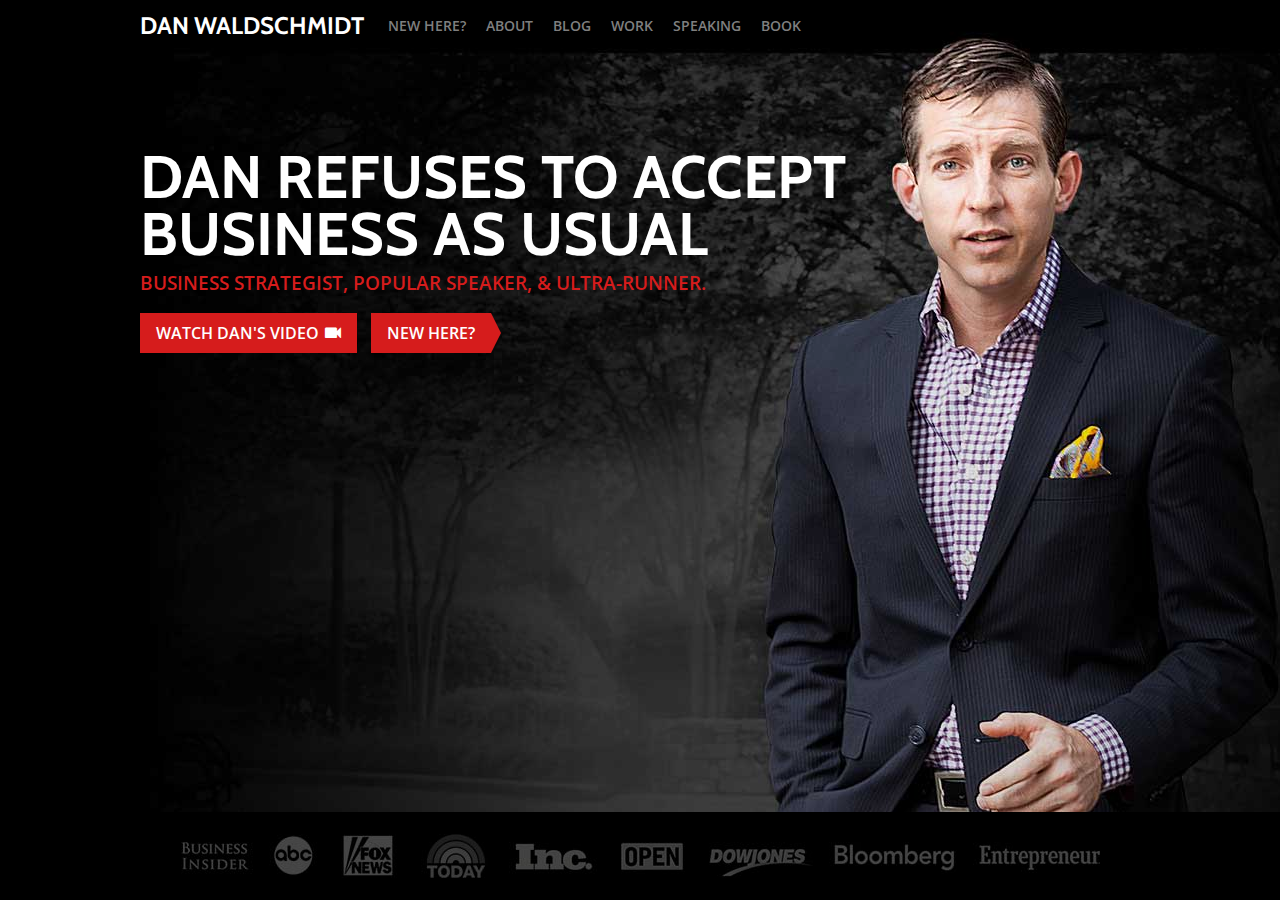
<file: index.html>
<!DOCTYPE html>
<html>
<head>
<title>Dan Waldschmdidt</title>
<!--[if lt IE 9]>
<script src="http://html5shiv.googlecode.com/svn/trunk/html5.js"></script>
<![endif]-->
<link href='http://fonts.googleapis.com/css?family=Cabin:700,700italic|Open+Sans:600,400' rel='stylesheet' type='text/css'>
<link href="style.css" media="screen, projection" rel="stylesheet" type="text/css">
<script src="http://ajax.googleapis.com/ajax/libs/jquery/2.0.3/jquery.min.js"></script>
<script src="scripts/waypoints.min.js"></script>
<script src="scripts/waypoints-sticky.min.js"></script>
<script src="scripts/global.js"></script>

</head>
<body class="index">

<header class="container">
  <nav>
    <a class="brand" href="/">Dan Waldschmidt</a>
    <ul>
      <li><a href="#">New Here?</a></li>
      <li><a href="#">About</a></li>
      <li><a href="#">Blog</a></li>
      <li><a href="#" class="outbound">Work</a></li>
      <li><a href="#">Speaking</a></li>
      <li><a href="#" class="outbound">Book</a></li>
    </ul>
    <a href="#" class="btn-promo">Watch Dan's Video <span class="ss-video"></span></a>
  </nav>
</header>

<div class="callout container">
  <h1>Dan Refuses To Accept<br/>Business As Usual</h1>
  <h2>Business Strategist, Popular Speaker, &amp; Ultra-runner.</h2>
  <a class="btn">Watch Dan's Video<span class="ss-video"></span></a>
  <a class="btn cta">New Here?</a>
</div>

<div class="logos"></div>

<footer>
  <div class="container">
    <img class="logo" src="images/waldlogo-footer.png">&copy; 2014 Waldschmidt Partners. All Rights Reserved.
    <div class="social">
      <a href="#"><img src="images/socialfooter-tw.png"></a>
      <a href="#"><img src="images/socialfooter-fb.png"></a>
      <a href="#"><img src="images/socialfooter-in.png"></a>
      <a href="#"><img src="images/socialfooter-mail.png"></a>
      <a href="#" class="breakpoint-hide-mobile"><img src="images/socialfooter-rss.png"></a>
    </div>
  </div>
</footer>

</body>
</html>
</file>
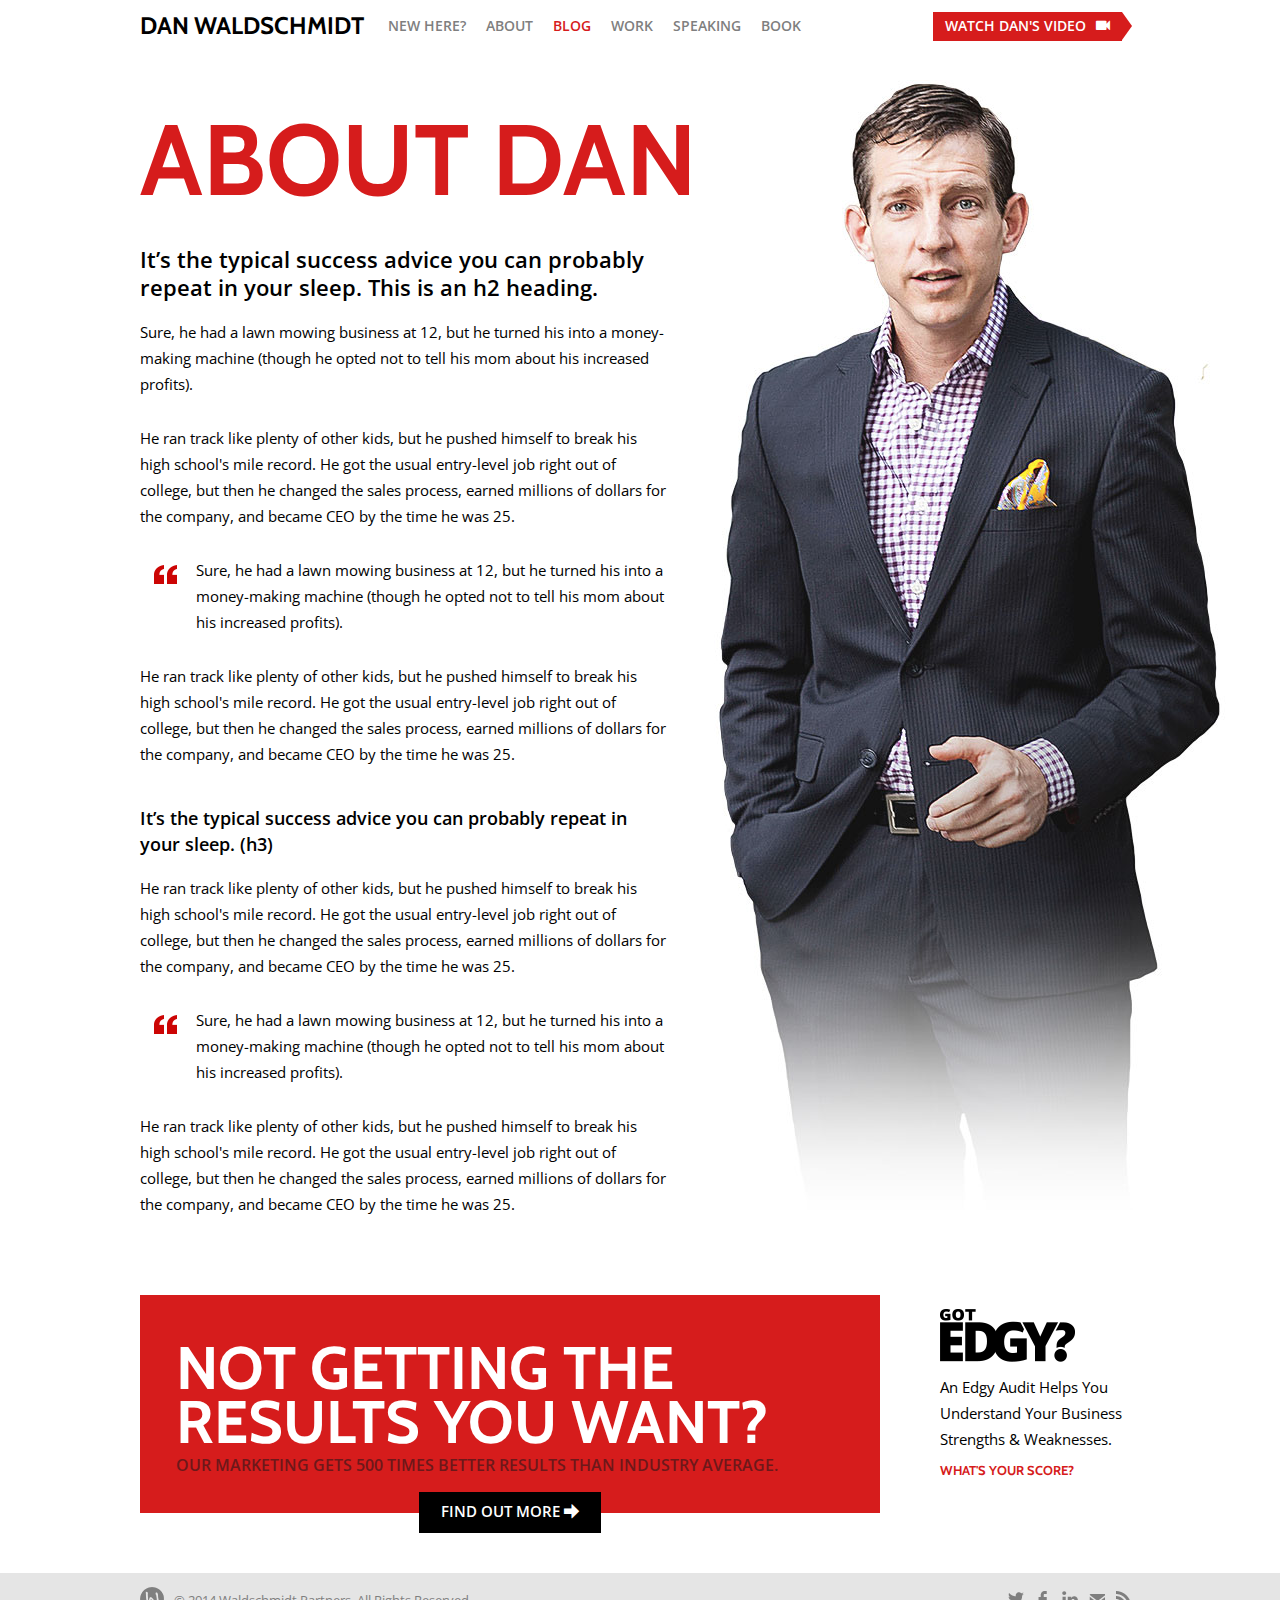
<file: about.html>
<!DOCTYPE html>
<html>
<head>
<title>Dan Waldschmdidt</title>
<!--[if lt IE 9]>
<script src="http://html5shiv.googlecode.com/svn/trunk/html5.js"></script>
<![endif]-->
<link href='http://fonts.googleapis.com/css?family=Cabin:700,700italic|Open+Sans:600,400' rel='stylesheet' type='text/css'>
<link href="style.css" media="screen, projection" rel="stylesheet" type="text/css">
<script src="http://ajax.googleapis.com/ajax/libs/jquery/2.0.3/jquery.min.js"></script>
<script src="scripts/waypoints.min.js"></script>
<script src="scripts/waypoints-sticky.min.js"></script>
<script src="scripts/global.js"></script>

</head>
<body class="page-about">

<header class="container">
  <nav>
    <a class="brand" href="/">Dan Waldschmidt</a>
    <ul>
      <li><a href="#">New Here?</a></li>
      <li><a href="#">About</a></li>
      <li class="active"><a href="#">Blog</a></li>
      <li><a href="#" class="outbound">Work</a></li>
      <li><a href="#">Speaking</a></li>
      <li><a href="#" class="outbound">Book</a></li>
    </ul>
    <a href="#" class="btn-promo">Watch Dan's Video <span class="ss-video"></span></a>
  </nav>
</header>

<div class="container">
  <h1>About Dan</h1>
</div>

<div class="container">

  <section class="primary-content page-content">

    <h2>It&rsquo;s the typical success advice you can probably repeat in your sleep. This is an h2 heading.</h2>
    <p>Sure, he had a lawn mowing business at 12, but he turned his into a money-making machine (though he opted not to tell his mom about his increased profits).</p>
    <p>He ran track like plenty of other kids, but he pushed himself to break his high school's mile record. He got the usual entry-level job right out of college, but then he changed the sales process, earned millions of dollars for the company, and became CEO by the time he was 25.</p>
    <blockquote>Sure, he had a lawn mowing business at 12, but he turned his into a money-making machine (though he opted not to tell his mom about his increased profits).</blockquote>
    <p>He ran track like plenty of other kids, but he pushed himself to break his high school's mile record. He got the usual entry-level job right out of college, but then he changed the sales process, earned millions of dollars for the company, and became CEO by the time he was 25.</p>
    <h3>It&rsquo;s the typical success advice you can probably repeat in your sleep. (h3)</h3>
    <p>He ran track like plenty of other kids, but he pushed himself to break his high school's mile record. He got the usual entry-level job right out of college, but then he changed the sales process, earned millions of dollars for the company, and became CEO by the time he was 25.</p>
    <blockquote>Sure, he had a lawn mowing business at 12, but he turned his into a money-making machine (though he opted not to tell his mom about his increased profits).</blockquote>
    <p>He ran track like plenty of other kids, but he pushed himself to break his high school's mile record. He got the usual entry-level job right out of college, but then he changed the sales process, earned millions of dollars for the company, and became CEO by the time he was 25.</p>

  </section>

</div>

<section class="ads container">
  <div class="primary-content">
    <span class="title">Not Getting the Results You want?</span>
    <span class="sub">OUR MARKETING GETS 500 TIMES BETTER RESULTS THAN INDUSTRY AVERAGE.</span>
    <a href="#" class="btn ss-right right">Find Out More </a>
  </div>
  <div class="secondary-content">
    <img src="images/got-edgy-sm-black.gif">
    <p>An Edgy Audit Helps You Understand Your Business Strengths &amp; Weaknesses. </p>
    <a href="#">What's Your Score?</a>
  </div>
</section>

<footer>
  <div class="container">
    <img class="logo" src="images/waldlogo-footer.png">&copy; 2014 Waldschmidt Partners. All Rights Reserved.
    <div class="social">
      <a href="#"><img src="images/socialfooter-tw.png"></a>
      <a href="#"><img src="images/socialfooter-fb.png"></a>
      <a href="#"><img src="images/socialfooter-in.png"></a>
      <a href="#"><img src="images/socialfooter-mail.png"></a>
      <a href="#" class="breakpoint-hide-mobile"><img src="images/socialfooter-rss.png"></a>
    </div>
  </div>
</footer>

</body>
</html>
</file>
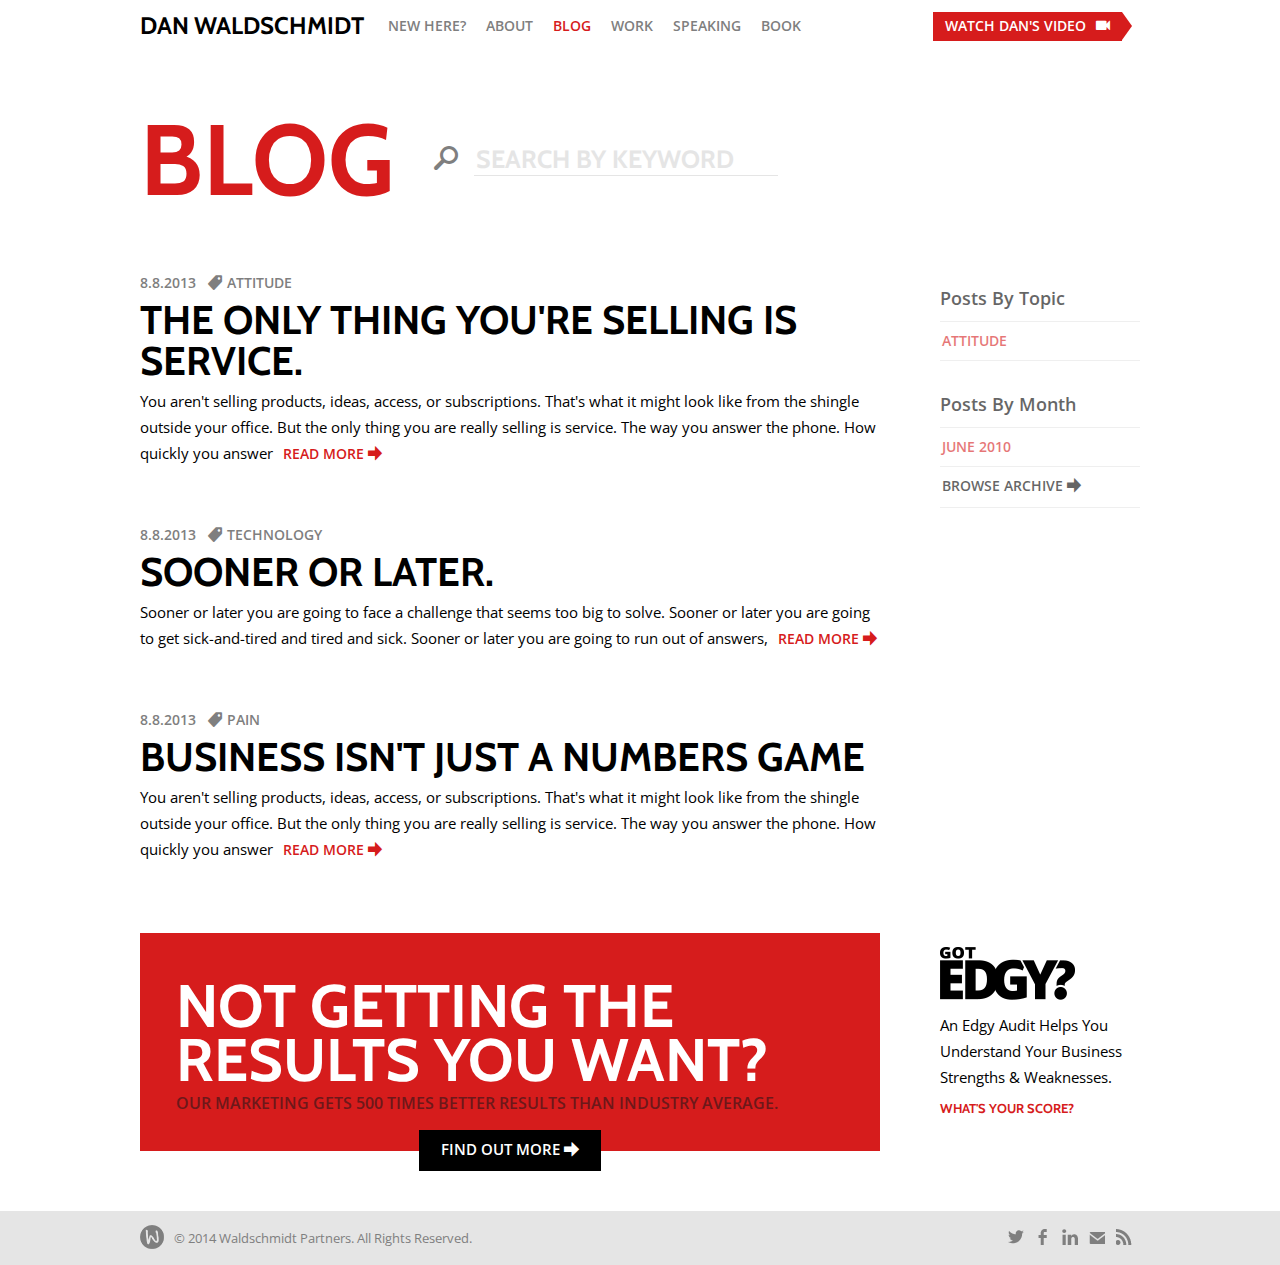
<file: blog.html>
<!DOCTYPE html>
<html>
<head>
<title>Dan Waldschmdidt</title>
<!--[if lt IE 9]>
<script src="http://html5shiv.googlecode.com/svn/trunk/html5.js"></script>
<![endif]-->
<link href='http://fonts.googleapis.com/css?family=Cabin:700,700italic|Open+Sans:600,400' rel='stylesheet' type='text/css'>
<link href="style.css" media="screen, projection" rel="stylesheet" type="text/css">
<script src="http://ajax.googleapis.com/ajax/libs/jquery/2.0.3/jquery.min.js"></script>
<script src="scripts/waypoints.min.js"></script>
<script src="scripts/waypoints-sticky.min.js"></script>
<script src="scripts/global.js"></script>

</head>
<body class="blog blog-listing">

<header class="container">
  <nav>
    <a class="brand" href="/">Dan Waldschmidt</a>
    <ul>
      <li><a href="#">New Here?</a></li>
      <li><a href="#">About</a></li>
      <li class="active"><a href="#">Blog</a></li>
      <li><a href="#" class="outbound">Work</a></li>
      <li><a href="#">Speaking</a></li>
      <li><a href="#" class="outbound">Book</a></li>
    </ul>
    <a href="#" class="btn-promo">Watch Dan's Video <span class="ss-video"></span></a>
  </nav>
</header>

<div class="container">
  <h1>Blog</h1>
  <form role="search" method="get" class="blog-search ss-search" action="http://twentythirteendemo.wordpress.com/">
      <input type="text" placeholder="Search By Keyword">
    </form>
</div>

<div class="container">

  <section class="primary-content">

    <section class="post-listing">
      <span class="meta date">8.8.2013</span>
      <a href="#" class="meta tag ss-tag">Attitude</a>
      <h1><a href="#">The only thing you're selling is service.</a></h1>
      <p>You aren't selling products, ideas, access, or subscriptions. That's what it might look like from the shingle outside your office. But the only thing you are really selling is service. The way you answer the phone. How quickly you answer <a href="#" class="more ss-right right">Read More </a></p>
    </section>
    <section class="post-listing">
      <span class="meta date">8.8.2013</span>
      <a href="#" class="meta tag ss-tag">Technology</a>
      <h1><a href="#">Sooner Or Later.</a></h1>
      <p>Sooner or later you are going to face a challenge that seems too big to solve. Sooner or later you are going to get sick-and-tired and tired and sick. Sooner or later you are going to run out of answers, <a href="#" class="more ss-right right">Read More </a></p>
    </section>
    <section class="post-listing">
      <span class="meta date">8.8.2013</span>
      <a href="#" class="meta tag ss-tag">Pain</a>
      <h1><a href="#">Business Isn't Just A Numbers game</a></h1>
      <p>You aren't selling products, ideas, access, or subscriptions. That's what it might look like from the shingle outside your office. But the only thing you are really selling is service. The way you answer the phone. How quickly you answer <a href="#" class="more ss-right right">Read More </a></p>
    </section>

  </section>

  <section class="secondary-content sidebar">
    <ul class="widgets">

      <li class="widget widget-tags">
        <h3 class="widgettitle">Posts By Topic</h3>
        <ul>
          <li><a href="#" target="_blank">Attitude</a></li>
        </ul>
      </li>
      <li class="widget widget-archives">
        <h3 class="widgettitle">Posts By Month</h3>
        <ul>
          <li><a href="#" target="_blank">June 2010</a>
          <li><a href="#" target="_blank" class="archive ss-right right">Browse Archive </a>
          </li>
        </ul>
      </li>

    </ul>
  </section>

</div>

<section class="ads container">
  <div class="primary-content">
    <span class="title">Not Getting the Results You want?</span>
    <span class="sub">OUR MARKETING GETS 500 TIMES BETTER RESULTS THAN INDUSTRY AVERAGE.</span>
    <a href="#" class="btn ss-right right">Find Out More </a>
  </div>
  <div class="secondary-content">
    <img src="images/got-edgy-sm-black.gif">
    <p>An Edgy Audit Helps You Understand Your Business Strengths &amp; Weaknesses. </p>
    <a href="#">What's Your Score?</a>
  </div>
</section>

<footer>
  <div class="container">
    <img class="logo" src="images/waldlogo-footer.png">&copy; 2014 Waldschmidt Partners. All Rights Reserved.
    <div class="social">
      <a href="#"><img src="images/socialfooter-tw.png"></a>
      <a href="#"><img src="images/socialfooter-fb.png"></a>
      <a href="#"><img src="images/socialfooter-in.png"></a>
      <a href="#"><img src="images/socialfooter-mail.png"></a>
      <a href="#" class="breakpoint-hide-mobile"><img src="images/socialfooter-rss.png"></a>
    </div>
  </div>
</footer>

</body>
</html>
</file>
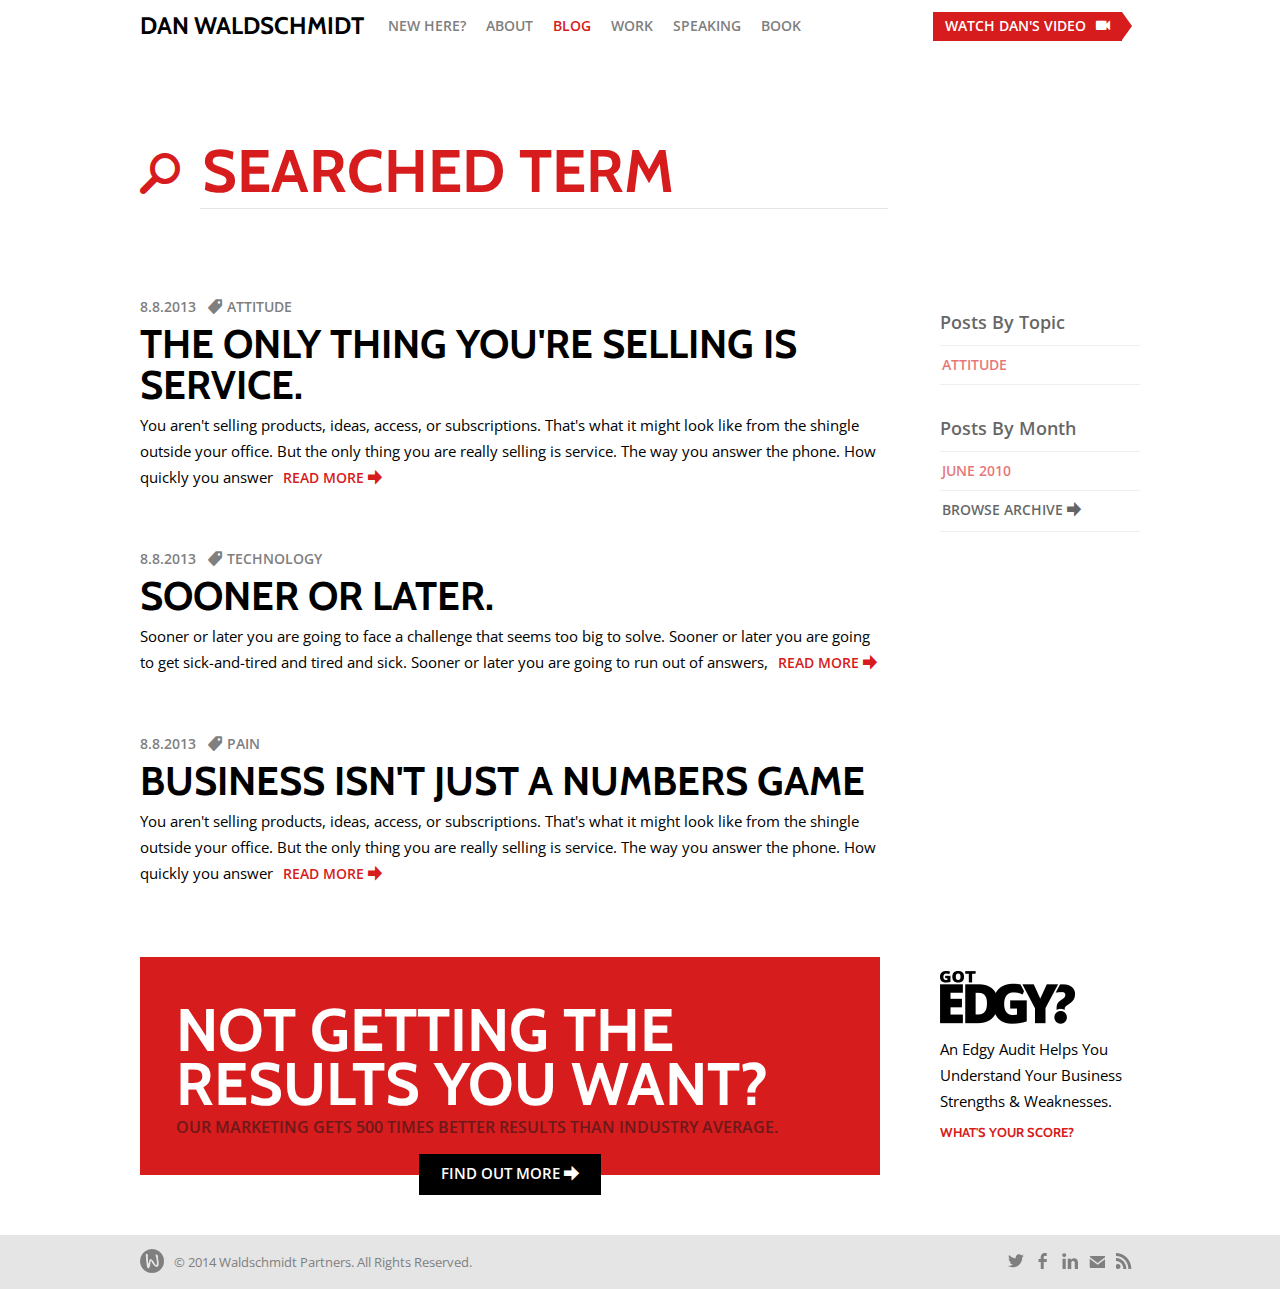
<file: search.html>
<!DOCTYPE html>
<html>
<head>
<title>Dan Waldschmdidt</title>
<!--[if lt IE 9]>
<script src="http://html5shiv.googlecode.com/svn/trunk/html5.js"></script>
<![endif]-->
<link href='http://fonts.googleapis.com/css?family=Cabin:700,700italic|Open+Sans:600,400' rel='stylesheet' type='text/css'>
<link href="style.css" media="screen, projection" rel="stylesheet" type="text/css">
<script src="http://ajax.googleapis.com/ajax/libs/jquery/2.0.3/jquery.min.js"></script>
<script src="scripts/waypoints.min.js"></script>
<script src="scripts/waypoints-sticky.min.js"></script>
<script src="scripts/global.js"></script>

</head>
<body class="blog blog-listing blog-listing-search">

<header class="container">
  <nav>
    <a class="brand" href="/">Dan Waldschmidt</a>
    <ul>
      <li><a href="#">New Here?</a></li>
      <li><a href="#">About</a></li>
      <li class="active"><a href="#">Blog</a></li>
      <li><a href="#" class="outbound">Work</a></li>
      <li><a href="#">Speaking</a></li>
      <li><a href="#" class="outbound">Book</a></li>
    </ul>
    <a href="#" class="btn-promo">Watch Dan's Video <span class="ss-video"></span></a>
  </nav>
</header>

<div class="container">
  <form role="search" method="get" class="blog-search ss-search" action="http://twentythirteendemo.wordpress.com/">
      <input type="text" placeholder="Search By Keyword" value="Searched Term">
    </form>
</div>

<div class="container">

  <section class="primary-content">

    <section class="post-listing">
      <span class="meta date">8.8.2013</span>
      <a href="#" class="meta tag ss-tag">Attitude</a>
      <h1><a href="#">The only thing you're selling is service.</a></h1>
      <p>You aren't selling products, ideas, access, or subscriptions. That's what it might look like from the shingle outside your office. But the only thing you are really selling is service. The way you answer the phone. How quickly you answer <a href="#" class="more ss-right right">Read More </a></p>
    </section>
    <section class="post-listing">
      <span class="meta date">8.8.2013</span>
      <a href="#" class="meta tag ss-tag">Technology</a>
      <h1><a href="#">Sooner Or Later.</a></h1>
      <p>Sooner or later you are going to face a challenge that seems too big to solve. Sooner or later you are going to get sick-and-tired and tired and sick. Sooner or later you are going to run out of answers, <a href="#" class="more ss-right right">Read More </a></p>
    </section>
    <section class="post-listing">
      <span class="meta date">8.8.2013</span>
      <a href="#" class="meta tag ss-tag">Pain</a>
      <h1><a href="#">Business Isn't Just A Numbers game</a></h1>
      <p>You aren't selling products, ideas, access, or subscriptions. That's what it might look like from the shingle outside your office. But the only thing you are really selling is service. The way you answer the phone. How quickly you answer <a href="#" class="more ss-right right">Read More </a></p>
    </section>

  </section>

  <section class="secondary-content sidebar">
    <ul class="widgets">

      <li class="widget widget-tags">
        <h3 class="widgettitle">Posts By Topic</h3>
        <ul>
          <li><a href="#" target="_blank">Attitude</a></li>
        </ul>
      </li>
      <li class="widget widget-archives">
        <h3 class="widgettitle">Posts By Month</h3>
        <ul>
          <li><a href="#" target="_blank">June 2010</a>
          <li><a href="#" target="_blank" class="archive ss-right right">Browse Archive </a>
          </li>
        </ul>
      </li>

    </ul>
  </section>

</div>

<section class="ads container">
  <div class="primary-content">
    <span class="title">Not Getting the Results You want?</span>
    <span class="sub">OUR MARKETING GETS 500 TIMES BETTER RESULTS THAN INDUSTRY AVERAGE.</span>
    <a href="#" class="btn ss-right right">Find Out More </a>
  </div>
  <div class="secondary-content">
    <img src="images/got-edgy-sm-black.gif">
    <p>An Edgy Audit Helps You Understand Your Business Strengths &amp; Weaknesses. </p>
    <a href="#">What's Your Score?</a>
  </div>
</section>

<footer>
  <div class="container">
    <img class="logo" src="images/waldlogo-footer.png">&copy; 2014 Waldschmidt Partners. All Rights Reserved.
    <div class="social">
      <a href="#"><img src="images/socialfooter-tw.png"></a>
      <a href="#"><img src="images/socialfooter-fb.png"></a>
      <a href="#"><img src="images/socialfooter-in.png"></a>
      <a href="#"><img src="images/socialfooter-mail.png"></a>
      <a href="#" class="breakpoint-hide-mobile"><img src="images/socialfooter-rss.png"></a>
    </div>
  </div>
</footer>

</body>
</html>
</file>
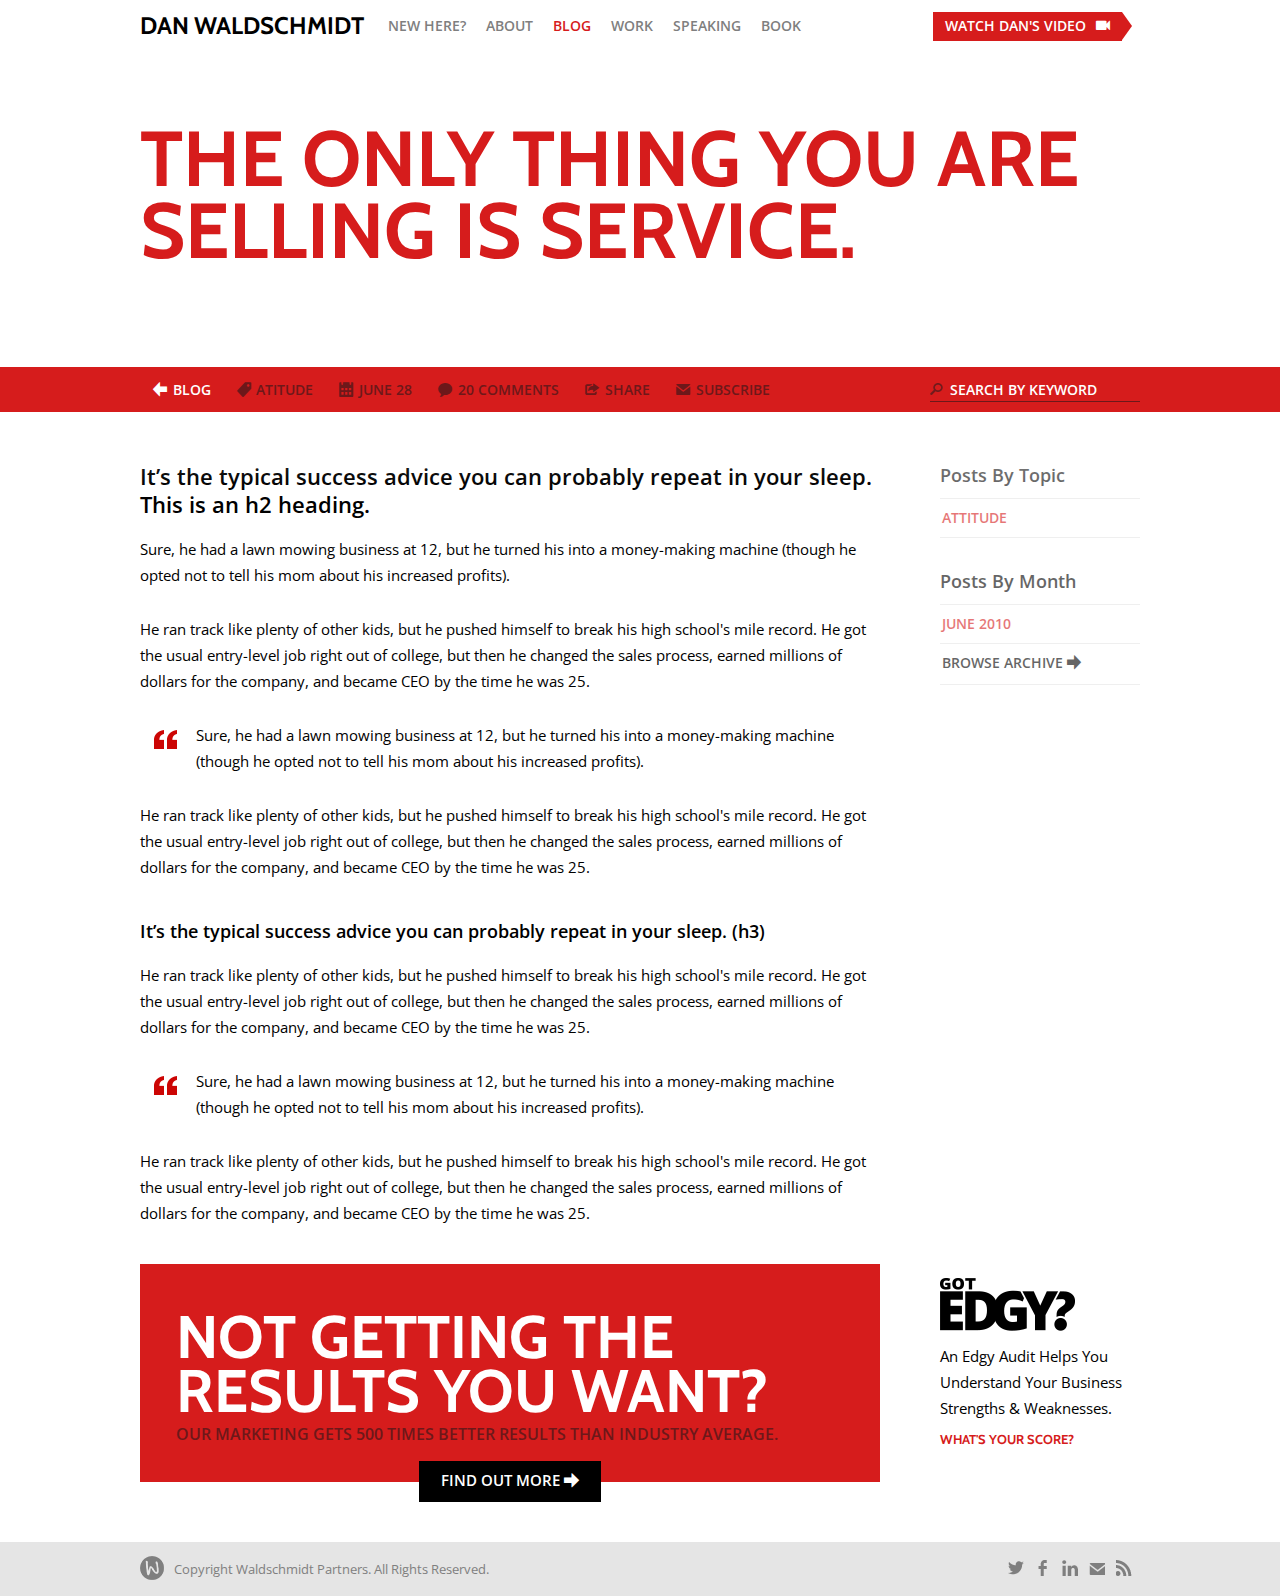
<file: single.html>
<!DOCTYPE html>
<html>
<head>
<title>Dan Waldschmdidt</title>
<!--[if lt IE 9]>
<script src="http://html5shiv.googlecode.com/svn/trunk/html5.js"></script>
<![endif]-->
<link href='http://fonts.googleapis.com/css?family=Cabin:700,700italic|Open+Sans:600,400' rel='stylesheet' type='text/css'>
<link href="style.css" media="screen, projection" rel="stylesheet" type="text/css">
<script src="http://ajax.googleapis.com/ajax/libs/jquery/2.0.3/jquery.min.js"></script>
<script src="scripts/waypoints.min.js"></script>
<script src="scripts/waypoints-sticky.min.js"></script>
<script src="scripts/global.js"></script>

</head>
<body class="blog blog-single">

<header class="container">
  <nav>
    <a class="brand" href="/">Dan Waldschmidt</a>
    <ul>
      <li><a href="#">New Here?</a></li>
      <li><a href="#">About</a></li>
      <li class="active"><a href="#">Blog</a></li>
      <li><a href="#" class="outbound">Work</a></li>
      <li><a href="#">Speaking</a></li>
      <li><a href="#" class="outbound">Book</a></li>
    </ul>
    <a href="#" class="btn-promo">Watch Dan's Video <span class="ss-video"></span></a>
  </nav>
</header>

<div class="container"><h1>The Only Thing You Are Selling Is Service.</h1></div>

<div class="post-details">
  <div class="container">
    <a href="#" class="back ss-left">Blog</a>
    <a href="#" class="tag ss-tag">Atitude</a>
    <a href="#" class="date ss-calendar">June 28</a>
    <a href="#" class="comments ss-chat">20 Comments</a>
    <a href="#" class="share ss-action breakpoint-hide-sm">Share</a>
    <a href="#" class="subscribe ss-mail breakpoint-hide-med">Subscribe</a>
    <form role="search" method="get" class="search" action="http://twentythirteendemo.wordpress.com/">
      <input type="text" placeholder="Search By Keyword">
    </form>
  </div>
</div>

<div class="container">

  <section class="primary-content post-content">
    <h2>It&rsquo;s the typical success advice you can probably repeat in your sleep. This is an h2 heading.</h2>
    <p>Sure, he had a lawn mowing business at 12, but he turned his into a money-making machine (though he opted not to tell his mom about his increased profits).</p>
    <p>He ran track like plenty of other kids, but he pushed himself to break his high school's mile record. He got the usual entry-level job right out of college, but then he changed the sales process, earned millions of dollars for the company, and became CEO by the time he was 25.</p>
    <blockquote>Sure, he had a lawn mowing business at 12, but he turned his into a money-making machine (though he opted not to tell his mom about his increased profits).</blockquote>
    <p>He ran track like plenty of other kids, but he pushed himself to break his high school's mile record. He got the usual entry-level job right out of college, but then he changed the sales process, earned millions of dollars for the company, and became CEO by the time he was 25.</p>
    <h3>It&rsquo;s the typical success advice you can probably repeat in your sleep. (h3)</h3>
    <p>He ran track like plenty of other kids, but he pushed himself to break his high school's mile record. He got the usual entry-level job right out of college, but then he changed the sales process, earned millions of dollars for the company, and became CEO by the time he was 25.</p>
    <blockquote>Sure, he had a lawn mowing business at 12, but he turned his into a money-making machine (though he opted not to tell his mom about his increased profits).</blockquote>
    <p>He ran track like plenty of other kids, but he pushed himself to break his high school's mile record. He got the usual entry-level job right out of college, but then he changed the sales process, earned millions of dollars for the company, and became CEO by the time he was 25.</p>
  </section>

  <section class="secondary-content sidebar">
    <ul class="widgets">

      <li class="widget widget-tags">
        <h3 class="widgettitle">Posts By Topic</h3>
        <ul>
          <li><a href="#" target="_blank">Attitude</a></li>
        </ul>
      </li>
      <li class="widget widget-archives">
        <h3 class="widgettitle">Posts By Month</h3>
        <ul>
          <li><a href="#" target="_blank">June 2010</a>
          <li><a href="#" target="_blank" class="archive ss-right right">Browse Archive </a>
          </li>
        </ul>
      </li>

    </ul>
  </section>

</div>

<section class="ads container">
  <div class="primary-content">
    <span class="title">Not Getting the Results You want?</span>
    <span class="sub">OUR MARKETING GETS 500 TIMES BETTER RESULTS THAN INDUSTRY AVERAGE.</span>
    <a href="#" class="btn ss-right right">Find Out More </a>
  </div>
  <div class="secondary-content">
    <img src="images/got-edgy-sm-black.gif">
    <p>An Edgy Audit Helps You Understand Your Business Strengths &amp; Weaknesses. </p>
    <a href="#">What's Your Score?</a>
  </div>
</section>

<footer>
  <div class="container">
    <img class="logo" src="images/waldlogo-footer.png">Copyright Waldschmidt Partners. All Rights Reserved.
    <div class="social">
      <a href="#"><img src="images/socialfooter-tw.png"></a>
      <a href="#"><img src="images/socialfooter-fb.png"></a>
      <a href="#"><img src="images/socialfooter-in.png"></a>
      <a href="#"><img src="images/socialfooter-mail.png"></a>
      <a href="#"><img src="images/socialfooter-rss.png"></a>
    </div>
  </div>
</footer>

</body>
</html>
</file>
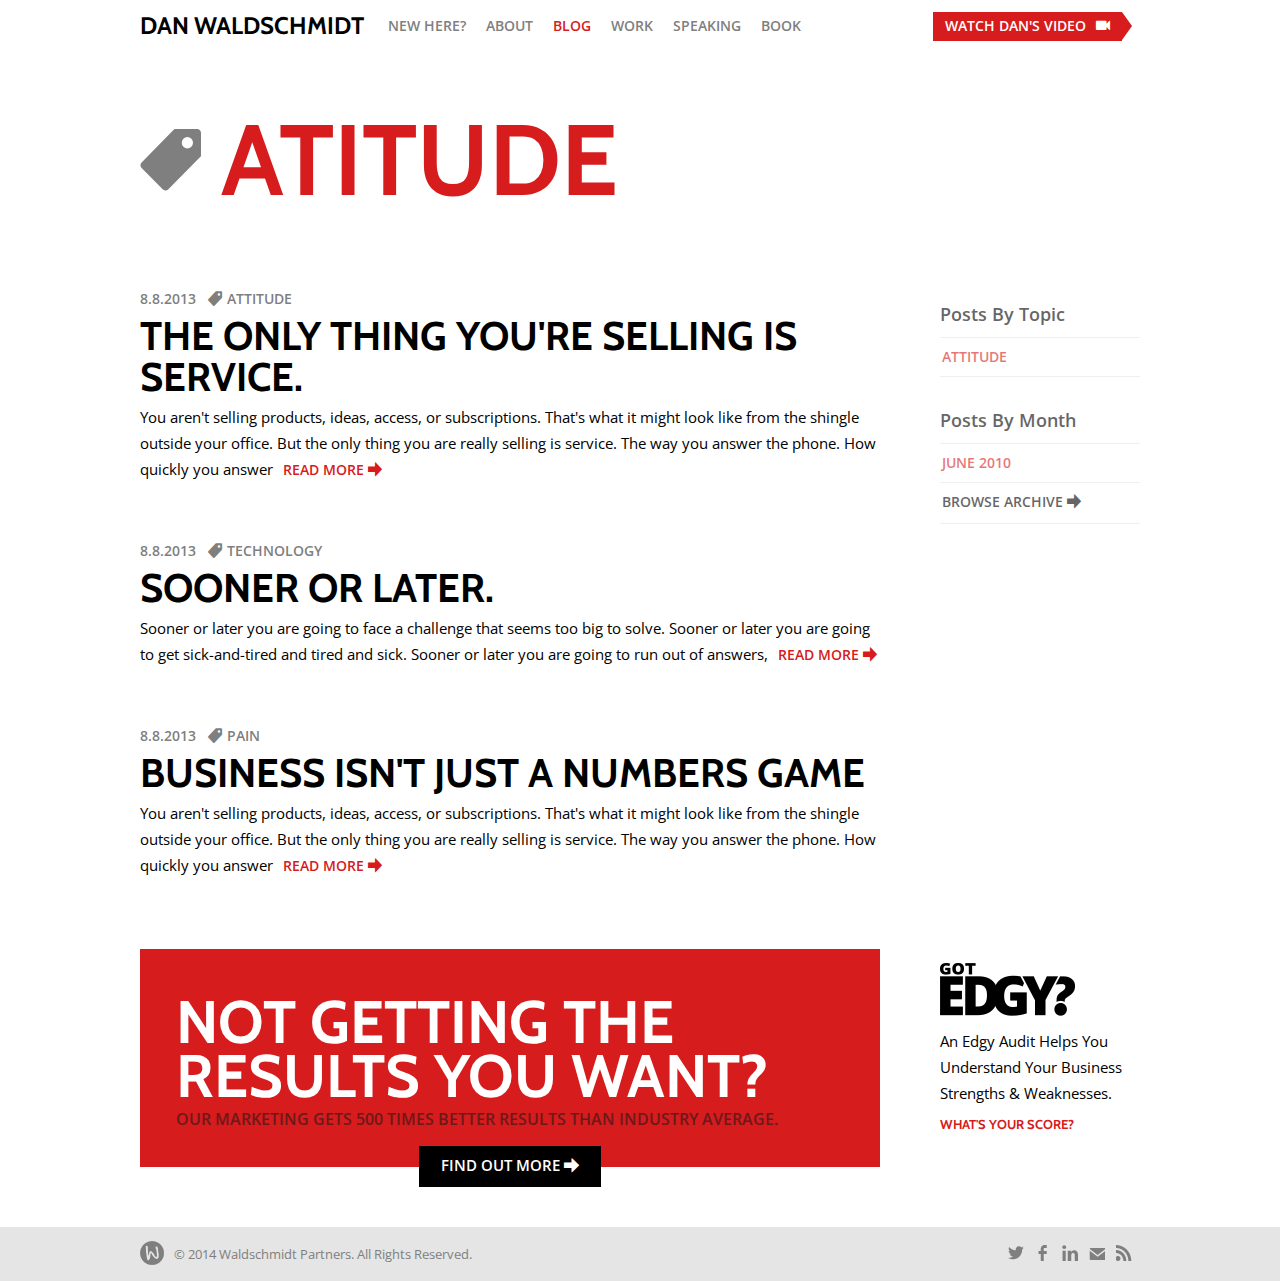
<file: tagged.html>
<!DOCTYPE html>
<html>
<head>
<title>Dan Waldschmdidt</title>
<!--[if lt IE 9]>
<script src="http://html5shiv.googlecode.com/svn/trunk/html5.js"></script>
<![endif]-->
<link href='http://fonts.googleapis.com/css?family=Cabin:700,700italic|Open+Sans:600,400' rel='stylesheet' type='text/css'>
<link href="style.css" media="screen, projection" rel="stylesheet" type="text/css">
<script src="http://ajax.googleapis.com/ajax/libs/jquery/2.0.3/jquery.min.js"></script>
<script src="scripts/waypoints.min.js"></script>
<script src="scripts/waypoints-sticky.min.js"></script>
<script src="scripts/global.js"></script>

</head>
<body class="blog blog-listing">

<header class="container">
  <nav>
    <a class="brand" href="/">Dan Waldschmidt</a>
    <ul>
      <li><a href="#">New Here?</a></li>
      <li><a href="#">About</a></li>
      <li class="active"><a href="#">Blog</a></li>
      <li><a href="#" class="outbound">Work</a></li>
      <li><a href="#">Speaking</a></li>
      <li><a href="#" class="outbound">Book</a></li>
    </ul>
    <a href="#" class="btn-promo">Watch Dan's Video <span class="ss-video"></span></a>
  </nav>
</header>

<div class="container">
  <h1><span class="ss-tag"></span>Atitude</h1>
</div>

<div class="container">

  <section class="primary-content">

    <section class="post-listing">
      <span class="meta date">8.8.2013</span>
      <a href="#" class="meta tag ss-tag">Attitude</a>
      <h1><a href="#">The only thing you're selling is service.</a></h1>
      <p>You aren't selling products, ideas, access, or subscriptions. That's what it might look like from the shingle outside your office. But the only thing you are really selling is service. The way you answer the phone. How quickly you answer <a href="#" class="more ss-right right">Read More </a></p>
    </section>
    <section class="post-listing">
      <span class="meta date">8.8.2013</span>
      <a href="#" class="meta tag ss-tag">Technology</a>
      <h1><a href="#">Sooner Or Later.</a></h1>
      <p>Sooner or later you are going to face a challenge that seems too big to solve. Sooner or later you are going to get sick-and-tired and tired and sick. Sooner or later you are going to run out of answers, <a href="#" class="more ss-right right">Read More </a></p>
    </section>
    <section class="post-listing">
      <span class="meta date">8.8.2013</span>
      <a href="#" class="meta tag ss-tag">Pain</a>
      <h1><a href="#">Business Isn't Just A Numbers game</a></h1>
      <p>You aren't selling products, ideas, access, or subscriptions. That's what it might look like from the shingle outside your office. But the only thing you are really selling is service. The way you answer the phone. How quickly you answer <a href="#" class="more ss-right right">Read More </a></p>
    </section>

  </section>

  <section class="secondary-content sidebar">
    <ul class="widgets">

      <li class="widget widget-tags">
        <h3 class="widgettitle">Posts By Topic</h3>
        <ul>
          <li><a href="#" target="_blank">Attitude</a></li>
        </ul>
      </li>
      <li class="widget widget-archives">
        <h3 class="widgettitle">Posts By Month</h3>
        <ul>
          <li><a href="#" target="_blank">June 2010</a>
          <li><a href="#" target="_blank" class="archive ss-right right">Browse Archive </a>
          </li>
        </ul>
      </li>

    </ul>
  </section>

</div>

<section class="ads container">
  <div class="primary-content">
    <span class="title">Not Getting the Results You want?</span>
    <span class="sub">OUR MARKETING GETS 500 TIMES BETTER RESULTS THAN INDUSTRY AVERAGE.</span>
    <a href="#" class="btn ss-right right">Find Out More </a>
  </div>
  <div class="secondary-content">
    <img src="images/got-edgy-sm-black.gif">
    <p>An Edgy Audit Helps You Understand Your Business Strengths &amp; Weaknesses. </p>
    <a href="#">What's Your Score?</a>
  </div>
</section>

<footer>
  <div class="container">
    <img class="logo" src="images/waldlogo-footer.png">&copy; 2014 Waldschmidt Partners. All Rights Reserved.
    <div class="social">
      <a href="#"><img src="images/socialfooter-tw.png"></a>
      <a href="#"><img src="images/socialfooter-fb.png"></a>
      <a href="#"><img src="images/socialfooter-in.png"></a>
      <a href="#"><img src="images/socialfooter-mail.png"></a>
      <a href="#" class="breakpoint-hide-mobile"><img src="images/socialfooter-rss.png"></a>
    </div>
  </div>
</footer>

</body>
</html>
</file>
<file: style.css>
@charset "UTF-8";
/*!
Theme Name: Dan Waldschmidt
Theme URI: http://danwaldschmidt.com
Description: Dan Waldschmdit
Author: Andrew McIntee
Author URI: http://AndrewMcIntee.com
Version: 2.0
*/
/* line 17, ../../../../../../.rbenv/versions/1.9.3-p374/lib/ruby/gems/1.9.1/gems/compass-0.12.2/frameworks/compass/stylesheets/compass/reset/_utilities.scss */
html, body, div, span, applet, object, iframe,
h1, h2, h3, h4, h5, h6, p, blockquote, pre,
a, abbr, acronym, address, big, cite, code,
del, dfn, em, img, ins, kbd, q, s, samp,
small, strike, strong, sub, sup, tt, var,
b, u, i, center,
dl, dt, dd, ol, ul, li,
fieldset, form, label, legend,
table, caption, tbody, tfoot, thead, tr, th, td,
article, aside, canvas, details, embed,
figure, figcaption, footer, header, hgroup,
menu, nav, output, ruby, section, summary,
time, mark, audio, video {
  margin: 0;
  padding: 0;
  border: 0;
  font: inherit;
  font-size: 100%;
  vertical-align: baseline;
}

/* line 22, ../../../../../../.rbenv/versions/1.9.3-p374/lib/ruby/gems/1.9.1/gems/compass-0.12.2/frameworks/compass/stylesheets/compass/reset/_utilities.scss */
html {
  line-height: 1;
}

/* line 24, ../../../../../../.rbenv/versions/1.9.3-p374/lib/ruby/gems/1.9.1/gems/compass-0.12.2/frameworks/compass/stylesheets/compass/reset/_utilities.scss */
ol, ul {
  list-style: none;
}

/* line 26, ../../../../../../.rbenv/versions/1.9.3-p374/lib/ruby/gems/1.9.1/gems/compass-0.12.2/frameworks/compass/stylesheets/compass/reset/_utilities.scss */
table {
  border-collapse: collapse;
  border-spacing: 0;
}

/* line 28, ../../../../../../.rbenv/versions/1.9.3-p374/lib/ruby/gems/1.9.1/gems/compass-0.12.2/frameworks/compass/stylesheets/compass/reset/_utilities.scss */
caption, th, td {
  text-align: left;
  font-weight: normal;
  vertical-align: middle;
}

/* line 30, ../../../../../../.rbenv/versions/1.9.3-p374/lib/ruby/gems/1.9.1/gems/compass-0.12.2/frameworks/compass/stylesheets/compass/reset/_utilities.scss */
q, blockquote {
  quotes: none;
}
/* line 103, ../../../../../../.rbenv/versions/1.9.3-p374/lib/ruby/gems/1.9.1/gems/compass-0.12.2/frameworks/compass/stylesheets/compass/reset/_utilities.scss */
q:before, q:after, blockquote:before, blockquote:after {
  content: "";
  content: none;
}

/* line 32, ../../../../../../.rbenv/versions/1.9.3-p374/lib/ruby/gems/1.9.1/gems/compass-0.12.2/frameworks/compass/stylesheets/compass/reset/_utilities.scss */
a img {
  border: none;
}

/* line 116, ../../../../../../.rbenv/versions/1.9.3-p374/lib/ruby/gems/1.9.1/gems/compass-0.12.2/frameworks/compass/stylesheets/compass/reset/_utilities.scss */
article, aside, details, figcaption, figure, footer, header, hgroup, menu, nav, section, summary {
  display: block;
}

/* line 3, sass/_global.scss */
* {
  position: relative;
}

/* line 5, sass/_global.scss */
::selection {
  background: #d61c1c;
  color: #fff;
}

/* line 10, sass/_global.scss */
::-moz-selection {
  background: #d61c1c;
  color: #fff;
}

/* line 15, sass/_global.scss */
textarea:focus, input:focus {
  outline-color: #6d181a;
}

/* line 19, sass/_global.scss */
a {
  text-decoration: none;
  color: #d61c1c;
}

/* line 24, sass/_global.scss */
a.btn {
  background: #000;
  font-family: 'Open Sans', Helvetica, Arial, sans-serif;
  font-weight: 600;
  text-transform: uppercase;
  padding: 12px 16px;
  color: #fff;
  text-align: center;
  display: inline-block;
}

/* line 34, sass/_global.scss */
h1 {
  color: #d61c1c;
  text-transform: uppercase;
  font-size: 100px;
  font-family: 'Cabin', 'Open Sans', Helvetica, Arial, sans-serif;
  font-weight: 700;
  line-height: 72px;
}
@media (max-width: 740px) {
  /* line 34, sass/_global.scss */
  h1 {
    text-align: center;
  }
}

/* line 45, sass/_global.scss */
h2 {
  font-family: 'Open Sans', Helvetica, Arial, sans-serif;
  font-weight: 600;
  font-size: 22px;
  line-height: 28px;
  padding: 10px 0 18px 0;
}

/* line 52, sass/_global.scss */
h3 {
  font-family: 'Open Sans', Helvetica, Arial, sans-serif;
  font-weight: 600;
  font-size: 18px;
  line-height: 26px;
  padding: 10px 0 18px 0;
}

/* line 59, sass/_global.scss */
h4 {
  font-family: 'Open Sans', Helvetica, Arial, sans-serif;
  font-weight: 600;
  font-size: 14px;
  line-height: 18px;
  padding: 6px 0 10px 0;
  text-transform: uppercase;
}

/* line 67, sass/_global.scss */
h5 {
  font-family: 'Open Sans', Helvetica, Arial, sans-serif;
  font-weight: 600;
  font-size: 12px;
  line-height: 18px;
  padding: 6px 0 10px 0;
  text-transform: uppercase;
  color: #7f7f7f;
}

/* line 76, sass/_global.scss */
p {
  font-family: 'Open Sans', Helvetica, Arial, sans-serif;
  font-weight: 400;
  font-size: 15px;
  line-height: 26px;
  padding-bottom: 28px;
}

/* line 83, sass/_global.scss */
blockquote {
  font-family: 'Open Sans', Helvetica, Arial, sans-serif;
  font-weight: 400;
  font-size: 15px;
  line-height: 26px;
  padding: 0 0 28px 56px;
  background: url(images/blockquote.png) no-repeat 12px 6px;
}

/* line 92, sass/_global.scss */
body {
  background: #fff;
  font-size: 15px;
  font-family: 'Open Sans', Helvetica, Arial, sans-serif;
  font-weight: 400;
  color: #000;
}

/* line 102, sass/_global.scss */
.container {
  max-width: 1000px;
  min-width: 440px;
  margin: 0 auto;
  padding: 0 40px;
  overflow: hidden;
  *zoom: 1;
}

/* line 110, sass/_global.scss */
.primary-content {
  margin: 0 0 0px 0;
  float: left;
  width: 74%;
}
@media (max-width: 740px) {
  /* line 110, sass/_global.scss */
  .primary-content {
    float: none;
    width: 100%;
  }
}
/* line 118, sass/_global.scss */
.primary-content .col2 {
  margin: 10px 0px 20px;
  overflow: hidden;
  *zoom: 1;
}
/* line 121, sass/_global.scss */
.primary-content .col2 .col {
  width: 47%;
  margin-right: 6%;
  float: left;
}
/* line 125, sass/_global.scss */
.primary-content .col2 .col:nth-child(even) {
  margin-right: 0;
}

/* line 132, sass/_global.scss */
.secondary-content {
  width: 20%;
  min-width: 150px;
  float: right;
  margin-left: 20px;
}
@media (max-width: 740px) {
  /* line 132, sass/_global.scss */
  .secondary-content {
    float: none;
    width: 100%;
  }
}

@media (max-width: 1200px) {
  /* line 144, sass/_global.scss */
  .breakpoint-hide-lrg {
    display: none;
  }
}
@media (max-width: 940px) {
  /* line 149, sass/_global.scss */
  .breakpoint-hide-med {
    display: none;
  }
}
@media (max-width: 740px) {
  /* line 154, sass/_global.scss */
  .breakpoint-hide-sm {
    display: none;
  }
}
@media (max-width: 600px) {
  /* line 159, sass/_global.scss */
  .breakpoint-hide-mobile {
    display: none;
  }
}
/* line 168, sass/_global.scss */
header nav {
  padding: 12px 0;
  text-transform: uppercase;
  font-family: 'Open Sans', Helvetica, Arial, sans-serif;
  font-weight: 600;
  font-size: 14px;
  overflow: hidden;
  *zoom: 1;
}
/* line 175, sass/_global.scss */
header nav a.brand {
  font-family: 'Cabin', 'Open Sans', Helvetica, Arial, sans-serif;
  font-weight: 700;
  display: block;
  float: left;
  font-size: 24px;
  color: #000;
  -webkit-transition-duration: 0.5s;
  -moz-transition-duration: 0.5s;
  -o-transition-duration: 0.5s;
  transition-duration: 0.5s;
  margin: 2px 14px 0 0;
}
/* line 183, sass/_global.scss */
header nav a.brand:hover {
  color: #d61c1c;
}
@media (max-width: 740px) {
  /* line 175, sass/_global.scss */
  header nav a.brand {
    float: none;
    margin: 20px 0 0px 0;
    font-size: 30px;
    text-align: center;
  }
}
/* line 192, sass/_global.scss */
header nav ul {
  text-align: center;
}
/* line 194, sass/_global.scss */
header nav ul li {
  list-style: none;
  float: left;
}
@media (max-width: 740px) {
  /* line 194, sass/_global.scss */
  header nav ul li {
    float: none;
    display: inline-block;
  }
}
/* line 201, sass/_global.scss */
header nav ul li a {
  display: block;
  padding: 7px 10px;
  color: #7f7f7f;
  -webkit-transition-duration: 0.5s;
  -moz-transition-duration: 0.5s;
  -o-transition-duration: 0.5s;
  transition-duration: 0.5s;
  background: no-repeat top 6px right 1px;
}
/* line 207, sass/_global.scss */
header nav ul li a:hover {
  color: #000;
}
/* line 210, sass/_global.scss */
header nav ul li a.outbound:hover {
  background-image: url(images/outbound.gif);
}
/* line 214, sass/_global.scss */
header nav ul li.active a {
  color: #d61c1c;
}
/* line 218, sass/_global.scss */
header nav .btn-promo {
  float: right;
  color: #fff;
  background: #d61c1c;
  -webkit-transition-duration: 0.5s;
  -moz-transition-duration: 0.5s;
  -o-transition-duration: 0.5s;
  transition-duration: 0.5s;
  padding: 7px 12px 6px 12px;
  margin-right: 18px;
}
/* line 225, sass/_global.scss */
header nav .btn-promo:after {
  position: absolute;
  z-index: 1;
  right: -10px;
  top: 0px;
  border-top: 14px solid rgba(0, 0, 0, 0);
  border-right: 0px solid rgba(0, 0, 0, 0);
  border-bottom: 14px solid rgba(0, 0, 0, 0);
  border-left: 10px solid #d61c1c;
  width: 0;
  height: 0;
  content: " ";
}
/* line 238, sass/_global.scss */
header nav .btn-promo span.ss-video {
  padding: 0px 0px 0px 6px;
}
/* line 241, sass/_global.scss */
header nav .btn-promo:hover {
  margin-right: 14px;
}
@media (max-width: 940px) {
  /* line 218, sass/_global.scss */
  header nav .btn-promo {
    display: none;
  }
}

/* line 254, sass/_global.scss */
footer {
  margin-top: 40px;
  background: #e5e5e5;
  padding: 14px;
  font-size: 13px;
  color: #7f7f7f;
}
/* line 260, sass/_global.scss */
footer img.logo {
  vertical-align: -6px;
  padding-right: 10px;
}
/* line 264, sass/_global.scss */
footer .social {
  float: right;
  padding: 4px;
}
/* line 267, sass/_global.scss */
footer .social a {
  padding: 4px 4px;
}
/* line 269, sass/_global.scss */
footer .social a:hover {
  opacity: 0.6;
}

/*
* Symbolset
* www.symbolset.com
* Copyright © 2012 Oak Studios LLC
*
* Upload this file to your web server
* and place this within your <head> tags.
* <link href="webfonts/ss-standard.css" rel="stylesheet" />
*/
@font-face {
  font-family: "SSStandard";
  src: url("fonts/ss-standard.eot");
  src: url("fonts/ss-standard.eot?#iefix") format("embedded-opentype"), url("fonts/ss-standard.woff") format("woff"), url("fonts/ss-standard.ttf") format("truetype"), url("fonts/ss-standard.svg#SSStandard") format("svg");
  font-weight: normal;
  font-style: normal;
}

/* This triggers a redraw in IE to Fix IE8's :before content rendering. */
/* line 25, sass/_symbolset.scss */
html:hover [class^="ss-"] {
  -ms-zoom: 1;
}

/* line 31, sass/_symbolset.scss */
.ss-icon, .ss-icon.ss-standard,
[class^="ss-"]:before, [class*=" ss-"]:before,
[class^="ss-"].ss-standard:before, [class*=" ss-"].ss-standard:before,
[class^="ss-"].right:after, [class*=" ss-"].right:after,
[class^="ss-"].ss-standard.right:after, [class*=" ss-"].ss-standard.right:after {
  font-family: "SSStandard";
  font-style: normal;
  font-weight: normal;
  text-decoration: none;
  text-rendering: optimizeLegibility;
  white-space: nowrap;
  /*-webkit-font-feature-settings: "liga"; Currently broken in Chrome >= v22. Falls back to text-rendering. Safari is unaffected. */
  -moz-font-feature-settings: "liga=1";
  -moz-font-feature-settings: "liga";
  -ms-font-feature-settings: "liga" 1;
  -o-font-feature-settings: "liga";
  font-feature-settings: "liga";
  -webkit-font-smoothing: antialiased;
  vertical-align: -2px;
}

/* line 49, sass/_symbolset.scss */
[class^="ss-"].right:before,
[class*=" ss-"].right:before {
  display: none;
  content: '';
}

/* line 51, sass/_symbolset.scss */
.ss-cursor:before, .ss-cursor.right:after {
  content: '';
}

/* line 51, sass/_symbolset.scss */
.ss-crosshair:before, .ss-crosshair.right:after {
  content: '⌖';
}

/* line 51, sass/_symbolset.scss */
.ss-search:before, .ss-search.right:after {
  content: '🔎';
}

/* line 51, sass/_symbolset.scss */
.ss-zoomin:before, .ss-zoomin.right:after {
  content: '';
}

/* line 51, sass/_symbolset.scss */
.ss-zoomout:before, .ss-zoomout.right:after {
  content: '';
}

/* line 51, sass/_symbolset.scss */
.ss-view:before, .ss-view.right:after {
  content: '👀';
}

/* line 51, sass/_symbolset.scss */
.ss-attach:before, .ss-attach.right:after {
  content: '📎';
}

/* line 51, sass/_symbolset.scss */
.ss-link:before, .ss-link.right:after {
  content: '🔗';
}

/* line 51, sass/_symbolset.scss */
.ss-move:before, .ss-move.right:after {
  content: '';
}

/* line 51, sass/_symbolset.scss */
.ss-write:before, .ss-write.right:after {
  content: '✎';
}

/* line 51, sass/_symbolset.scss */
.ss-writingdisabled:before, .ss-writingdisabled.right:after {
  content: '';
}

/* line 51, sass/_symbolset.scss */
.ss-erase:before, .ss-erase.right:after {
  content: '✐';
}

/* line 51, sass/_symbolset.scss */
.ss-compose:before, .ss-compose.right:after {
  content: '📝';
}

/* line 51, sass/_symbolset.scss */
.ss-lock:before, .ss-lock.right:after {
  content: '🔒';
}

/* line 51, sass/_symbolset.scss */
.ss-unlock:before, .ss-unlock.right:after {
  content: '🔓';
}

/* line 51, sass/_symbolset.scss */
.ss-key:before, .ss-key.right:after {
  content: '🔑';
}

/* line 51, sass/_symbolset.scss */
.ss-backspace:before, .ss-backspace.right:after {
  content: '⌫';
}

/* line 51, sass/_symbolset.scss */
.ss-ban:before, .ss-ban.right:after {
  content: '🚫';
}

/* line 51, sass/_symbolset.scss */
.ss-trash:before, .ss-trash.right:after {
  content: '';
}

/* line 51, sass/_symbolset.scss */
.ss-target:before, .ss-target.right:after {
  content: '◎';
}

/* line 51, sass/_symbolset.scss */
.ss-tag:before, .ss-tag.right:after {
  content: '';
}

/* line 51, sass/_symbolset.scss */
.ss-bookmark:before, .ss-bookmark.right:after {
  content: '🔖';
}

/* line 51, sass/_symbolset.scss */
.ss-flag:before, .ss-flag.right:after {
  content: '⚑';
}

/* line 51, sass/_symbolset.scss */
.ss-like:before, .ss-like.right:after {
  content: '👍';
}

/* line 51, sass/_symbolset.scss */
.ss-dislike:before, .ss-dislike.right:after {
  content: '👎';
}

/* line 51, sass/_symbolset.scss */
.ss-heart:before, .ss-heart.right:after {
  content: '♥';
}

/* line 51, sass/_symbolset.scss */
.ss-halfheart:before, .ss-halfheart.right:after {
  content: '';
}

/* line 51, sass/_symbolset.scss */
.ss-star:before, .ss-star.right:after {
  content: '⋆';
}

/* line 51, sass/_symbolset.scss */
.ss-halfstar:before, .ss-halfstar.right:after {
  content: '';
}

/* line 51, sass/_symbolset.scss */
.ss-sample:before, .ss-sample.right:after {
  content: '';
}

/* line 51, sass/_symbolset.scss */
.ss-crop:before, .ss-crop.right:after {
  content: '';
}

/* line 51, sass/_symbolset.scss */
.ss-layers:before, .ss-layers.right:after {
  content: '';
}

/* line 51, sass/_symbolset.scss */
.ss-fill:before, .ss-fill.right:after {
  content: '';
}

/* line 51, sass/_symbolset.scss */
.ss-stroke:before, .ss-stroke.right:after {
  content: '';
}

/* line 51, sass/_symbolset.scss */
.ss-phone:before, .ss-phone.right:after {
  content: '📞';
}

/* line 51, sass/_symbolset.scss */
.ss-phonedisabled:before, .ss-phonedisabled.right:after {
  content: '';
}

/* line 51, sass/_symbolset.scss */
.ss-rss:before, .ss-rss.right:after {
  content: '';
}

/* line 51, sass/_symbolset.scss */
.ss-facetime:before, .ss-facetime.right:after {
  content: '';
}

/* line 51, sass/_symbolset.scss */
.ss-reply:before, .ss-reply.right:after {
  content: '↩';
}

/* line 51, sass/_symbolset.scss */
.ss-send:before, .ss-send.right:after {
  content: '';
}

/* line 51, sass/_symbolset.scss */
.ss-mail:before, .ss-mail.right:after {
  content: '✉';
}

/* line 51, sass/_symbolset.scss */
.ss-inbox:before, .ss-inbox.right:after {
  content: '📥';
}

/* line 51, sass/_symbolset.scss */
.ss-chat:before, .ss-chat.right:after {
  content: '💬';
}

/* line 51, sass/_symbolset.scss */
.ss-ellipsischat:before, .ss-ellipsischat.right:after {
  content: '';
}

/* line 51, sass/_symbolset.scss */
.ss-ellipsis:before, .ss-ellipsis.right:after {
  content: '…';
}

/* line 51, sass/_symbolset.scss */
.ss-user:before, .ss-user.right:after {
  content: '👤';
}

/* line 51, sass/_symbolset.scss */
.ss-femaleuser:before, .ss-femaleuser.right:after {
  content: '👧';
}

/* line 51, sass/_symbolset.scss */
.ss-users:before, .ss-users.right:after {
  content: '👥';
}

/* line 51, sass/_symbolset.scss */
.ss-cart:before, .ss-cart.right:after {
  content: '';
}

/* line 51, sass/_symbolset.scss */
.ss-creditcard:before, .ss-creditcard.right:after {
  content: '💳';
}

/* line 51, sass/_symbolset.scss */
.ss-dollarsign:before, .ss-dollarsign.right:after {
  content: '💲';
}

/* line 51, sass/_symbolset.scss */
.ss-barchart:before, .ss-barchart.right:after {
  content: '📊';
}

/* line 51, sass/_symbolset.scss */
.ss-piechart:before, .ss-piechart.right:after {
  content: '';
}

/* line 51, sass/_symbolset.scss */
.ss-box:before, .ss-box.right:after {
  content: '📦';
}

/* line 51, sass/_symbolset.scss */
.ss-home:before, .ss-home.right:after {
  content: '⌂';
}

/* line 51, sass/_symbolset.scss */
.ss-buildings:before, .ss-buildings.right:after {
  content: '🏢';
}

/* line 51, sass/_symbolset.scss */
.ss-warehouse:before, .ss-warehouse.right:after {
  content: '';
}

/* line 51, sass/_symbolset.scss */
.ss-globe:before, .ss-globe.right:after {
  content: '🌎';
}

/* line 51, sass/_symbolset.scss */
.ss-navigate:before, .ss-navigate.right:after {
  content: '';
}

/* line 51, sass/_symbolset.scss */
.ss-compass:before, .ss-compass.right:after {
  content: '';
}

/* line 51, sass/_symbolset.scss */
.ss-signpost:before, .ss-signpost.right:after {
  content: '';
}

/* line 51, sass/_symbolset.scss */
.ss-map:before, .ss-map.right:after {
  content: '';
}

/* line 51, sass/_symbolset.scss */
.ss-location:before, .ss-location.right:after {
  content: '';
}

/* line 51, sass/_symbolset.scss */
.ss-pin:before, .ss-pin.right:after {
  content: '📍';
}

/* line 51, sass/_symbolset.scss */
.ss-database:before, .ss-database.right:after {
  content: '';
}

/* line 51, sass/_symbolset.scss */
.ss-hdd:before, .ss-hdd.right:after {
  content: '';
}

/* line 51, sass/_symbolset.scss */
.ss-music:before, .ss-music.right:after {
  content: '♫';
}

/* line 51, sass/_symbolset.scss */
.ss-mic:before, .ss-mic.right:after {
  content: '🎤';
}

/* line 51, sass/_symbolset.scss */
.ss-volume:before, .ss-volume.right:after {
  content: '🔈';
}

/* line 51, sass/_symbolset.scss */
.ss-lowvolume:before, .ss-lowvolume.right:after {
  content: '🔉';
}

/* line 51, sass/_symbolset.scss */
.ss-highvolume:before, .ss-highvolume.right:after {
  content: '🔊';
}

/* line 51, sass/_symbolset.scss */
.ss-airplay:before, .ss-airplay.right:after {
  content: '';
}

/* line 51, sass/_symbolset.scss */
.ss-camera:before, .ss-camera.right:after {
  content: '📷';
}

/* line 51, sass/_symbolset.scss */
.ss-picture:before, .ss-picture.right:after {
  content: '🌄';
}

/* line 51, sass/_symbolset.scss */
.ss-video:before, .ss-video.right:after {
  content: '📹';
}

/* line 51, sass/_symbolset.scss */
.ss-play:before, .ss-play.right:after {
  content: '▶';
}

/* line 51, sass/_symbolset.scss */
.ss-pause:before, .ss-pause.right:after {
  content: '';
}

/* line 51, sass/_symbolset.scss */
.ss-stop:before, .ss-stop.right:after {
  content: '■';
}

/* line 51, sass/_symbolset.scss */
.ss-record:before, .ss-record.right:after {
  content: '●';
}

/* line 51, sass/_symbolset.scss */
.ss-rewind:before, .ss-rewind.right:after {
  content: '⏪';
}

/* line 51, sass/_symbolset.scss */
.ss-fastforward:before, .ss-fastforward.right:after {
  content: '⏩';
}

/* line 51, sass/_symbolset.scss */
.ss-skipback:before, .ss-skipback.right:after {
  content: '⏮';
}

/* line 51, sass/_symbolset.scss */
.ss-skipforward:before, .ss-skipforward.right:after {
  content: '⏭';
}

/* line 51, sass/_symbolset.scss */
.ss-eject:before, .ss-eject.right:after {
  content: '⏏';
}

/* line 51, sass/_symbolset.scss */
.ss-repeat:before, .ss-repeat.right:after {
  content: '🔁';
}

/* line 51, sass/_symbolset.scss */
.ss-replay:before, .ss-replay.right:after {
  content: '↺';
}

/* line 51, sass/_symbolset.scss */
.ss-shuffle:before, .ss-shuffle.right:after {
  content: '🔀';
}

/* line 51, sass/_symbolset.scss */
.ss-book:before, .ss-book.right:after {
  content: '📕';
}

/* line 51, sass/_symbolset.scss */
.ss-openbook:before, .ss-openbook.right:after {
  content: '📖';
}

/* line 51, sass/_symbolset.scss */
.ss-notebook:before, .ss-notebook.right:after {
  content: '📓';
}

/* line 51, sass/_symbolset.scss */
.ss-newspaper:before, .ss-newspaper.right:after {
  content: '📰';
}

/* line 51, sass/_symbolset.scss */
.ss-grid:before, .ss-grid.right:after {
  content: '';
}

/* line 51, sass/_symbolset.scss */
.ss-rows:before, .ss-rows.right:after {
  content: '';
}

/* line 51, sass/_symbolset.scss */
.ss-columns:before, .ss-columns.right:after {
  content: '';
}

/* line 51, sass/_symbolset.scss */
.ss-thumbnails:before, .ss-thumbnails.right:after {
  content: '';
}

/* line 51, sass/_symbolset.scss */
.ss-filter:before, .ss-filter.right:after {
  content: '';
}

/* line 51, sass/_symbolset.scss */
.ss-desktop:before, .ss-desktop.right:after {
  content: '💻';
}

/* line 51, sass/_symbolset.scss */
.ss-laptop:before, .ss-laptop.right:after {
  content: '';
}

/* line 51, sass/_symbolset.scss */
.ss-tablet:before, .ss-tablet.right:after {
  content: '';
}

/* line 51, sass/_symbolset.scss */
.ss-cell:before, .ss-cell.right:after {
  content: '📱';
}

/* line 51, sass/_symbolset.scss */
.ss-battery:before, .ss-battery.right:after {
  content: '🔋';
}

/* line 51, sass/_symbolset.scss */
.ss-highbattery:before, .ss-highbattery.right:after {
  content: '';
}

/* line 51, sass/_symbolset.scss */
.ss-mediumbattery:before, .ss-mediumbattery.right:after {
  content: '';
}

/* line 51, sass/_symbolset.scss */
.ss-lowbattery:before, .ss-lowbattery.right:after {
  content: '';
}

/* line 51, sass/_symbolset.scss */
.ss-emptybattery:before, .ss-emptybattery.right:after {
  content: '';
}

/* line 51, sass/_symbolset.scss */
.ss-lightbulb:before, .ss-lightbulb.right:after {
  content: '💡';
}

/* line 51, sass/_symbolset.scss */
.ss-downloadcloud:before, .ss-downloadcloud.right:after {
  content: '';
}

/* line 51, sass/_symbolset.scss */
.ss-download:before, .ss-download.right:after {
  content: '';
}

/* line 51, sass/_symbolset.scss */
.ss-uploadcloud:before, .ss-uploadcloud.right:after {
  content: '';
}

/* line 51, sass/_symbolset.scss */
.ss-upload:before, .ss-upload.right:after {
  content: '';
}

/* line 51, sass/_symbolset.scss */
.ss-fork:before, .ss-fork.right:after {
  content: '';
}

/* line 51, sass/_symbolset.scss */
.ss-merge:before, .ss-merge.right:after {
  content: '';
}

/* line 51, sass/_symbolset.scss */
.ss-transfer:before, .ss-transfer.right:after {
  content: '⇆';
}

/* line 51, sass/_symbolset.scss */
.ss-refresh:before, .ss-refresh.right:after {
  content: '↻';
}

/* line 51, sass/_symbolset.scss */
.ss-sync:before, .ss-sync.right:after {
  content: '';
}

/* line 51, sass/_symbolset.scss */
.ss-loading:before, .ss-loading.right:after {
  content: '';
}

/* line 51, sass/_symbolset.scss */
.ss-wifi:before, .ss-wifi.right:after {
  content: '';
}

/* line 51, sass/_symbolset.scss */
.ss-connection:before, .ss-connection.right:after {
  content: '';
}

/* line 51, sass/_symbolset.scss */
.ss-file:before, .ss-file.right:after {
  content: '📄';
}

/* line 51, sass/_symbolset.scss */
.ss-folder:before, .ss-folder.right:after {
  content: '📁';
}

/* line 51, sass/_symbolset.scss */
.ss-quote:before, .ss-quote.right:after {
  content: '“';
}

/* line 51, sass/_symbolset.scss */
.ss-text:before, .ss-text.right:after {
  content: '';
}

/* line 51, sass/_symbolset.scss */
.ss-font:before, .ss-font.right:after {
  content: '';
}

/* line 51, sass/_symbolset.scss */
.ss-print:before, .ss-print.right:after {
  content: '⎙';
}

/* line 51, sass/_symbolset.scss */
.ss-fax:before, .ss-fax.right:after {
  content: '📠';
}

/* line 51, sass/_symbolset.scss */
.ss-list:before, .ss-list.right:after {
  content: '';
}

/* line 51, sass/_symbolset.scss */
.ss-layout:before, .ss-layout.right:after {
  content: '';
}

/* line 51, sass/_symbolset.scss */
.ss-action:before, .ss-action.right:after {
  content: '';
}

/* line 51, sass/_symbolset.scss */
.ss-redirect:before, .ss-redirect.right:after {
  content: '↪';
}

/* line 51, sass/_symbolset.scss */
.ss-expand:before, .ss-expand.right:after {
  content: '⤢';
}

/* line 51, sass/_symbolset.scss */
.ss-contract:before, .ss-contract.right:after {
  content: '';
}

/* line 51, sass/_symbolset.scss */
.ss-help:before, .ss-help.right:after {
  content: '❓';
}

/* line 51, sass/_symbolset.scss */
.ss-info:before, .ss-info.right:after {
  content: 'ℹ';
}

/* line 51, sass/_symbolset.scss */
.ss-alert:before, .ss-alert.right:after {
  content: '⚠';
}

/* line 51, sass/_symbolset.scss */
.ss-caution:before, .ss-caution.right:after {
  content: '⛔';
}

/* line 51, sass/_symbolset.scss */
.ss-logout:before, .ss-logout.right:after {
  content: '';
}

/* line 51, sass/_symbolset.scss */
.ss-plus:before, .ss-plus.right:after {
  content: '+';
}

/* line 51, sass/_symbolset.scss */
.ss-hyphen:before, .ss-hyphen.right:after {
  content: '-';
}

/* line 51, sass/_symbolset.scss */
.ss-check:before, .ss-check.right:after {
  content: '✓';
}

/* line 51, sass/_symbolset.scss */
.ss-delete:before, .ss-delete.right:after {
  content: '␡';
}

/* line 51, sass/_symbolset.scss */
.ss-settings:before, .ss-settings.right:after {
  content: '⚙';
}

/* line 51, sass/_symbolset.scss */
.ss-dashboard:before, .ss-dashboard.right:after {
  content: '';
}

/* line 51, sass/_symbolset.scss */
.ss-notifications:before, .ss-notifications.right:after {
  content: '🔔';
}

/* line 51, sass/_symbolset.scss */
.ss-notificationsdisabled:before, .ss-notificationsdisabled.right:after {
  content: '🔕';
}

/* line 51, sass/_symbolset.scss */
.ss-clock:before, .ss-clock.right:after {
  content: '⏲';
}

/* line 51, sass/_symbolset.scss */
.ss-stopwatch:before, .ss-stopwatch.right:after {
  content: '⏱';
}

/* line 51, sass/_symbolset.scss */
.ss-calendar:before, .ss-calendar.right:after {
  content: '📅';
}

/* line 51, sass/_symbolset.scss */
.ss-addcalendar:before, .ss-addcalendar.right:after {
  content: '';
}

/* line 51, sass/_symbolset.scss */
.ss-removecalendar:before, .ss-removecalendar.right:after {
  content: '';
}

/* line 51, sass/_symbolset.scss */
.ss-checkcalendar:before, .ss-checkcalendar.right:after {
  content: '';
}

/* line 51, sass/_symbolset.scss */
.ss-deletecalendar:before, .ss-deletecalendar.right:after {
  content: '';
}

/* line 51, sass/_symbolset.scss */
.ss-briefcase:before, .ss-briefcase.right:after {
  content: '💼';
}

/* line 51, sass/_symbolset.scss */
.ss-cloud:before, .ss-cloud.right:after {
  content: '☁';
}

/* line 51, sass/_symbolset.scss */
.ss-droplet:before, .ss-droplet.right:after {
  content: '💧';
}

/* line 51, sass/_symbolset.scss */
.ss-flask:before, .ss-flask.right:after {
  content: '';
}

/* line 51, sass/_symbolset.scss */
.ss-up:before, .ss-up.right:after {
  content: '⬆';
}

/* line 51, sass/_symbolset.scss */
.ss-upright:before, .ss-upright.right:after {
  content: '⬈';
}

/* line 51, sass/_symbolset.scss */
.ss-right:before, .ss-right.right:after {
  content: '➡';
}

/* line 51, sass/_symbolset.scss */
.ss-downright:before, .ss-downright.right:after {
  content: '⬊';
}

/* line 51, sass/_symbolset.scss */
.ss-down:before, .ss-down.right:after {
  content: '⬇';
}

/* line 51, sass/_symbolset.scss */
.ss-downleft:before, .ss-downleft.right:after {
  content: '⬋';
}

/* line 51, sass/_symbolset.scss */
.ss-left:before, .ss-left.right:after {
  content: '⬅';
}

/* line 51, sass/_symbolset.scss */
.ss-upleft:before, .ss-upleft.right:after {
  content: '⬉';
}

/* line 51, sass/_symbolset.scss */
.ss-navigateup:before, .ss-navigateup.right:after {
  content: '';
}

/* line 51, sass/_symbolset.scss */
.ss-navigateright:before, .ss-navigateright.right:after {
  content: '▻';
}

/* line 51, sass/_symbolset.scss */
.ss-navigatedown:before, .ss-navigatedown.right:after {
  content: '';
}

/* line 51, sass/_symbolset.scss */
.ss-navigateleft:before, .ss-navigateleft.right:after {
  content: '◅';
}

/* line 51, sass/_symbolset.scss */
.ss-directup:before, .ss-directup.right:after {
  content: '▴';
}

/* line 51, sass/_symbolset.scss */
.ss-directright:before, .ss-directright.right:after {
  content: '▹';
}

/* line 51, sass/_symbolset.scss */
.ss-dropdown:before, .ss-dropdown.right:after {
  content: '▾';
}

/* line 51, sass/_symbolset.scss */
.ss-directleft:before, .ss-directleft.right:after {
  content: '◃';
}

/* line 51, sass/_symbolset.scss */
.ss-retweet:before, .ss-retweet.right:after {
  content: '';
}

/* Legacy classes */
/* line 54, sass/_symbolset.scss */
.ss-volumelow:before, .ss-volumelow.right:after {
  content: '🔉';
}

/* line 54, sass/_symbolset.scss */
.ss-volumehigh:before, .ss-volumehigh.right:after {
  content: '🔊';
}

/* line 54, sass/_symbolset.scss */
.ss-batteryhigh:before, .ss-batteryhigh.right:after {
  content: '';
}

/* line 54, sass/_symbolset.scss */
.ss-batterymedium:before, .ss-batterymedium.right:after {
  content: '';
}

/* line 54, sass/_symbolset.scss */
.ss-batterylow:before, .ss-batterylow.right:after {
  content: '';
}

/* line 54, sass/_symbolset.scss */
.ss-batteryempty:before, .ss-batteryempty.right:after {
  content: '';
}

/* line 54, sass/_symbolset.scss */
.ss-clouddownload:before, .ss-clouddownload.right:after {
  content: '';
}

/* line 54, sass/_symbolset.scss */
.ss-cloudupload:before, .ss-cloudupload.right:after {
  content: '';
}

/* line 54, sass/_symbolset.scss */
.ss-calendaradd:before, .ss-calendaradd.right:after {
  content: '';
}

/* line 54, sass/_symbolset.scss */
.ss-calendarremove:before, .ss-calendarremove.right:after {
  content: '';
}

/* line 54, sass/_symbolset.scss */
.ss-calendarcheck:before, .ss-calendarcheck.right:after {
  content: '';
}

/* line 54, sass/_symbolset.scss */
.ss-calendardelete:before, .ss-calendardelete.right:after {
  content: '';
}

/* line 5, sass/_ads.scss */
.container.ads .primary-content {
  background: #d61c1c;
  margin-top: 10px;
  margin-bottom: 20px;
  color: #fff;
}
/* line 10, sass/_ads.scss */
.container.ads .primary-content .title {
  font-family: 'Cabin', 'Open Sans', Helvetica, Arial, sans-serif;
  font-weight: 700;
  text-transform: uppercase;
  font-size: 60px;
  display: block;
  line-height: 54px;
  padding: 46px 36px 0 36px;
}
/* line 18, sass/_ads.scss */
.container.ads .primary-content .sub {
  color: #6d181a;
  font-size: 16px;
  text-transform: uppercase;
  font-family: 'Open Sans', Helvetica, Arial, sans-serif;
  font-weight: 600;
  padding: 8px 36px 40px 36px;
  display: block;
}
/* line 26, sass/_ads.scss */
.container.ads .primary-content a.btn {
  position: absolute;
  left: 0;
  right: 0;
  margin: 0 auto;
  bottom: -20px;
  width: 150px;
}
/* line 36, sass/_ads.scss */
.container.ads .secondary-content {
  margin-top: 24px;
  float: right;
}
/* line 39, sass/_ads.scss */
.container.ads .secondary-content img {
  padding-bottom: 10px;
}
/* line 42, sass/_ads.scss */
.container.ads .secondary-content p {
  padding-bottom: 10px;
}
/* line 45, sass/_ads.scss */
.container.ads .secondary-content a {
  color: #d61c1c;
  font-size: 13px;
  font-family: 'Cabin', 'Open Sans', Helvetica, Arial, sans-serif;
  font-weight: 700;
  text-transform: uppercase;
}
@media (max-width: 740px) {
  /* line 36, sass/_ads.scss */
  .container.ads .secondary-content {
    display: none;
  }
}

/* line 3, sass/_sidebar.scss */
.secondary-content.sidebar {
  opacity: 0.6;
  -webkit-transition-duration: 0.5s;
  -moz-transition-duration: 0.5s;
  -o-transition-duration: 0.5s;
  transition-duration: 0.5s;
}
/* line 6, sass/_sidebar.scss */
.secondary-content.sidebar h3.widgettitle {
  color: #000;
  padding-bottom: 10px;
}
/* line 10, sass/_sidebar.scss */
.secondary-content.sidebar .widget {
  margin-bottom: 20px;
}
/* line 12, sass/_sidebar.scss */
.secondary-content.sidebar .widget li {
  border-bottom: 1px solid #e5e5e5;
}
/* line 15, sass/_sidebar.scss */
.secondary-content.sidebar .widget li:first-child {
  border-top: 1px solid #e5e5e5;
}
/* line 18, sass/_sidebar.scss */
.secondary-content.sidebar .widget li a {
  text-transform: uppercase;
  font-family: 'Open Sans', Helvetica, Arial, sans-serif;
  font-weight: 600;
  font-size: 14px;
  padding: 12px 2px;
  display: block;
}
/* line 24, sass/_sidebar.scss */
.secondary-content.sidebar .widget li a:hover {
  -webkit-transition-duration: 0.5s;
  -moz-transition-duration: 0.5s;
  -o-transition-duration: 0.5s;
  transition-duration: 0.5s;
  background: #d61c1c;
  color: #fff;
  padding-left: 12px;
}
/* line 30, sass/_sidebar.scss */
.secondary-content.sidebar .widget li a.archive {
  color: #000;
}
/* line 32, sass/_sidebar.scss */
.secondary-content.sidebar .widget li a.archive:hover {
  background: none;
  color: #7f7f7f;
  padding-left: 2px;
}
/* line 41, sass/_sidebar.scss */
.secondary-content.sidebar .widget.widget-text p {
  padding-bottom: 10px;
}
/* line 46, sass/_sidebar.scss */
.secondary-content.sidebar .widget.widget-newsletter p {
  padding-bottom: 4px;
}
/* line 49, sass/_sidebar.scss */
.secondary-content.sidebar .widget.widget-newsletter input {
  font-size: 14px;
  text-transform: uppercase;
  font-family: 'Open Sans', Helvetica, Arial, sans-serif;
  font-weight: 600;
  width: 200px;
  border: none;
  color: #d61c1c;
  border-bottom: 1px solid #e5e5e5;
  margin: 0 0 10px 0;
  padding: 0 0 4px;
  -webkit-transition-duration: 0.5s;
  -moz-transition-duration: 0.5s;
  -o-transition-duration: 0.5s;
  transition-duration: 0.5s;
}
/* line 60, sass/_sidebar.scss */
.secondary-content.sidebar .widget.widget-newsletter input[type="submit"] {
  color: #fff;
  background: #7f7f7f;
  padding: 6px 0 6px;
  cursor: pointer;
}
/* line 65, sass/_sidebar.scss */
.secondary-content.sidebar .widget.widget-newsletter input[type="submit"]:hover {
  background: #d61c1c;
}
/* line 32, sass/_vars.scss */
.secondary-content.sidebar .widget.widget-newsletter input:-moz-placeholder {
  color: #7f7f7f;
}
/* line 33, sass/_vars.scss */
.secondary-content.sidebar .widget.widget-newsletter input::-moz-placeholder {
  color: #7f7f7f;
}
/* line 34, sass/_vars.scss */
.secondary-content.sidebar .widget.widget-newsletter input:-ms-input-placeholder {
  color: #7f7f7f;
}
/* line 35, sass/_vars.scss */
.secondary-content.sidebar .widget.widget-newsletter input::-webkit-input-placeholder {
  color: #7f7f7f;
}
/* line 72, sass/_sidebar.scss */
.secondary-content.sidebar .widget.widget-newsletter input:focus {
  outline: none !important;
  border-bottom: 1px solid #7f7f7f;
}
/* line 79, sass/_sidebar.scss */
.secondary-content.sidebar:hover {
  opacity: 1;
}
@media (max-width: 740px) {
  /* line 3, sass/_sidebar.scss */
  .secondary-content.sidebar {
    text-align: center;
    margin: 0;
  }
}

/* line 1, sass/_blog.scss */
body.blog.blog h1 {
  padding: 70px 40px 40px 0;
  float: left;
}
/* line 4, sass/_blog.scss */
body.blog.blog h1 span.ss-tag, body.blog.blog h1 span.ss-calendar {
  font-size: 60%;
  top: -7px;
  color: #7f7f7f;
  padding-right: 20px;
}
@media (max-width: 740px) {
  /* line 1, sass/_blog.scss */
  body.blog.blog h1 {
    float: none;
  }
}
/* line 15, sass/_blog.scss */
body.blog.blog-single h1 {
  font-size: 78px;
  padding: 70px 0 80px 0;
}
/* line 20, sass/_blog.scss */
body.blog form.blog-search {
  font-size: 24px;
  color: #7f7f7f;
  display: inline-block;
  padding: 90px 0px 40px 0;
}
/* line 25, sass/_blog.scss */
body.blog form.blog-search input {
  font-size: 25px;
  text-transform: uppercase;
  font-family: 'Cabin', 'Open Sans', Helvetica, Arial, sans-serif;
  font-weight: 700;
  width: 300px;
  border: none;
  color: #d61c1c;
  border-bottom: 1px solid #e5e5e5;
  margin-left: 10px;
}
/* line 32, sass/_vars.scss */
body.blog form.blog-search input:-moz-placeholder {
  color: #e5e5e5;
}
/* line 33, sass/_vars.scss */
body.blog form.blog-search input::-moz-placeholder {
  color: #e5e5e5;
}
/* line 34, sass/_vars.scss */
body.blog form.blog-search input:-ms-input-placeholder {
  color: #e5e5e5;
}
/* line 35, sass/_vars.scss */
body.blog form.blog-search input::-webkit-input-placeholder {
  color: #e5e5e5;
}
/* line 37, sass/_blog.scss */
body.blog form.blog-search input:focus {
  outline: none !important;
  border-bottom: 1px solid #7f7f7f;
}
@media (max-width: 740px) {
  /* line 20, sass/_blog.scss */
  body.blog form.blog-search {
    display: none;
  }
}
/* line 48, sass/_blog.scss */
body.blog.blog-listing-search form.blog-search {
  font-size: 40px;
  color: #d61c1c;
  display: inline-block;
  padding: 80px 0px 50px 0;
}
/* line 53, sass/_blog.scss */
body.blog.blog-listing-search form.blog-search input {
  font-size: 60px;
  text-transform: uppercase;
  font-family: 'Cabin', 'Open Sans', Helvetica, Arial, sans-serif;
  font-weight: 700;
  width: 90%;
  border: none;
  color: #d61c1c;
  border-bottom: 1px solid #e5e5e5;
  margin-left: 10px;
}
/* line 32, sass/_vars.scss */
body.blog.blog-listing-search form.blog-search input:-moz-placeholder {
  color: #e5e5e5;
}
/* line 33, sass/_vars.scss */
body.blog.blog-listing-search form.blog-search input::-moz-placeholder {
  color: #e5e5e5;
}
/* line 34, sass/_vars.scss */
body.blog.blog-listing-search form.blog-search input:-ms-input-placeholder {
  color: #e5e5e5;
}
/* line 35, sass/_vars.scss */
body.blog.blog-listing-search form.blog-search input::-webkit-input-placeholder {
  color: #e5e5e5;
}
/* line 65, sass/_blog.scss */
body.blog.blog-listing-search form.blog-search input:focus {
  outline: none !important;
  border-bottom: 1px solid #7f7f7f;
}
@media (max-width: 740px) {
  /* line 48, sass/_blog.scss */
  body.blog.blog-listing-search form.blog-search {
    display: none;
  }
}
/* line 77, sass/_blog.scss */
body.blog .post-details-placeholder {
  margin-top: 20px;
}
/* line 81, sass/_blog.scss */
body.blog .post-details {
  width: 100%;
  background: #d61c1c;
  z-index: 100;
  -webkit-box-shadow: 0px 24px 50px rgba(255, 255, 255, 0.95);
  -moz-box-shadow: 0px 24px 50px rgba(255, 255, 255, 0.95);
  box-shadow: 0px 24px 50px rgba(255, 255, 255, 0.95);
}
/* line 87, sass/_blog.scss */
body.blog .post-details.fixed {
  position: fixed;
  top: 0;
}
/* line 91, sass/_blog.scss */
body.blog .post-details .container > * {
  float: left;
}
/* line 94, sass/_blog.scss */
body.blog .post-details a {
  color: #6d181a;
  font-size: 14px;
  text-transform: uppercase;
  font-family: 'Open Sans', Helvetica, Arial, sans-serif;
  font-weight: 600;
  padding: 16px 13px 13px 13px;
}
/* line 100, sass/_blog.scss */
body.blog .post-details a:before {
  padding: 0px 6px 0px 0px;
}
/* line 103, sass/_blog.scss */
body.blog .post-details a.back {
  color: #fff;
}
/* line 104, sass/_blog.scss */
body.blog .post-details a:hover {
  color: #fff;
  -webkit-transition-duration: 0.5s;
  -moz-transition-duration: 0.5s;
  -o-transition-duration: 0.5s;
  transition-duration: 0.5s;
  background: #6d181a;
}
/* line 110, sass/_blog.scss */
body.blog .post-details form.search {
  float: right;
}
/* line 112, sass/_blog.scss */
body.blog .post-details form.search input {
  background: url("images/blog-single-search.png") 0 6px no-repeat transparent;
  border: none;
  border-bottom: 1px solid #6d181a;
  width: 190px;
  padding: 5px 0 5px 20px;
  font-size: 14px;
  text-transform: uppercase;
  font-family: 'Open Sans', Helvetica, Arial, sans-serif;
  font-weight: 600;
  color: #fff;
  height: 14px;
  margin-top: 10px;
}
/* line 32, sass/_vars.scss */
body.blog .post-details form.search input:-moz-placeholder {
  color: #fff;
}
/* line 33, sass/_vars.scss */
body.blog .post-details form.search input::-moz-placeholder {
  color: #fff;
}
/* line 34, sass/_vars.scss */
body.blog .post-details form.search input:-ms-input-placeholder {
  color: #fff;
}
/* line 35, sass/_vars.scss */
body.blog .post-details form.search input::-webkit-input-placeholder {
  color: #fff;
}
/* line 127, sass/_blog.scss */
body.blog .post-details form.search input:focus {
  outline: none !important;
}
@media (max-width: 940px) {
  /* line 110, sass/_blog.scss */
  body.blog .post-details form.search {
    display: none;
  }
}
/* line 137, sass/_blog.scss */
body.blog .primary-content {
  margin-top: 40px;
}
/* line 143, sass/_blog.scss */
body.blog section.post-listing {
  margin-bottom: 30px;
}
@media (max-width: 740px) {
  /* line 143, sass/_blog.scss */
  body.blog section.post-listing {
    text-align: center;
  }
  /* line 147, sass/_blog.scss */
  body.blog section.post-listing p {
    text-align: left;
  }
}
/* line 151, sass/_blog.scss */
body.blog section.post-listing .meta {
  color: #7f7f7f;
  font-size: 14px;
  text-transform: uppercase;
  font-family: 'Open Sans', Helvetica, Arial, sans-serif;
  font-weight: 600;
  padding-right: 8px;
}
/* line 157, sass/_blog.scss */
body.blog section.post-listing .meta:before {
  padding: 0px 6px 0px 0px;
}
/* line 161, sass/_blog.scss */
body.blog section.post-listing a.meta:hover {
  color: #000;
  -webkit-transition-duration: 0.5s;
  -moz-transition-duration: 0.5s;
  -o-transition-duration: 0.5s;
  transition-duration: 0.5s;
}
/* line 165, sass/_blog.scss */
body.blog section.post-listing h1 {
  padding: 7px 0;
  font-size: 40px;
  line-height: 41px;
  display: block;
  float: none;
}
/* line 171, sass/_blog.scss */
body.blog section.post-listing h1 a {
  color: #000;
  -webkit-transition-duration: 0.5s;
  -moz-transition-duration: 0.5s;
  -o-transition-duration: 0.5s;
  transition-duration: 0.5s;
}
/* line 174, sass/_blog.scss */
body.blog section.post-listing h1 a:hover {
  color: #d61c1c;
}
/* line 179, sass/_blog.scss */
body.blog section.post-listing a.more {
  color: #d61c1c;
  font-size: 14px;
  text-transform: uppercase;
  font-family: 'Open Sans', Helvetica, Arial, sans-serif;
  font-weight: 600;
  padding-left: 6px;
}
/* line 190, sass/_blog.scss */
body.blog .secondary-content.sidebar {
  margin-top: 40px;
}

/* line 1, sass/_index.scss */
body.index {
  background: black url(images/index-bg-jan14.jpg) no-repeat center top;
}
/* line 8, sass/_index.scss */
body.index header nav a.brand {
  color: #fff;
}
/* line 10, sass/_index.scss */
body.index header nav a.brand:hover {
  color: #d61c1c;
}
/* line 13, sass/_index.scss */
body.index header nav ul li a {
  color: #7f7f7f;
}
/* line 15, sass/_index.scss */
body.index header nav ul li a:hover {
  color: #d61c1c;
}
/* line 18, sass/_index.scss */
body.index header nav ul li a.outbound:hover {
  background-image: url(images/outbound.gif);
}
/* line 23, sass/_index.scss */
body.index header nav .btn-promo {
  display: none;
}
/* line 30, sass/_index.scss */
body.index .callout {
  margin-top: 96px;
}
/* line 32, sass/_index.scss */
body.index .callout h1 {
  color: #fff;
  font-size: 60px;
  line-height: 57px;
}
/* line 37, sass/_index.scss */
body.index .callout h2 {
  color: #d61c1c;
  font-size: 19px;
  padding: 7px 0 16px;
  text-transform: uppercase;
}
/* line 43, sass/_index.scss */
body.index .callout a.btn {
  background: #d61c1c;
  font-size: 16px;
  height: 20px;
  height: 16px;
  -webkit-transition-duration: 0.5s;
  -moz-transition-duration: 0.5s;
  -o-transition-duration: 0.5s;
  transition-duration: 0.5s;
  margin-right: 10px;
  cursor: pointer;
}
/* line 51, sass/_index.scss */
body.index .callout a.btn span {
  padding: 0px 0px 0px 6px;
}
/* line 54, sass/_index.scss */
body.index .callout a.btn:hover {
  background: #fff;
  color: #d61c1c;
}
/* line 58, sass/_index.scss */
body.index .callout a.btn.cta:after {
  position: absolute;
  z-index: 1;
  right: -10px;
  top: 0px;
  border-top: 20px solid rgba(0, 0, 0, 0);
  border-right: 0px solid rgba(0, 0, 0, 0);
  border-bottom: 20px solid rgba(0, 0, 0, 0);
  border-left: 10px solid #d61c1c;
  width: 0;
  height: 0;
  content: " ";
  -webkit-transition-duration: 0.5s;
  -moz-transition-duration: 0.5s;
  -o-transition-duration: 0.5s;
  transition-duration: 0.5s;
}
/* line 72, sass/_index.scss */
body.index .callout a.btn.cta:hover {
  padding-right: 18px;
}
/* line 74, sass/_index.scss */
body.index .callout a.btn.cta:hover:after {
  border-left-color: #fff;
}
/* line 81, sass/_index.scss */
body.index .logos {
  background: black url(../images/index-logos.jpg) center center no-repeat;
  height: 88px;
  width: 100%;
  bottom: 0;
  position: fixed;
}
/* line 89, sass/_index.scss */
body.index footer {
  display: none;
}

/* line 1, sass/_page-about.scss */
body.page-about {
  background: url(images/page-bg-about.jpg) center top 80px no-repeat;
}
/* line 5, sass/_page-about.scss */
body.page-about h1 {
  padding: 70px 40px 40px 0;
}
/* line 9, sass/_page-about.scss */
body.page-about .primary-content.page-content {
  width: 53%;
  margin-bottom: 40px;
}

/* line 5, sass/_page-new-here.scss */
body.page-new-here .new-here-video {
  text-align: center;
  background: black url(images/new-here-bg-jan14.jpg) top center fixed no-repeat;
  background-size: contain;
  padding: 140px 0 200px;
  margin-bottom: 40px;
}
/* line 11, sass/_page-new-here.scss */
body.page-new-here .new-here-video h1 {
  color: #fff;
}
/* line 14, sass/_page-new-here.scss */
body.page-new-here .new-here-video h2 {
  color: #7f7f7f;
  font-size: 19px;
  padding: 6px 0 18px;
  text-transform: uppercase;
}
/* line 20, sass/_page-new-here.scss */
body.page-new-here .new-here-video a.btn {
  background: #d61c1c;
  font-size: 16px;
  height: 20px;
  height: 16px;
  -webkit-transition-duration: 0.5s;
  -moz-transition-duration: 0.5s;
  -o-transition-duration: 0.5s;
  transition-duration: 0.5s;
  margin-right: 10px;
  cursor: pointer;
}
/* line 28, sass/_page-new-here.scss */
body.page-new-here .new-here-video a.btn span {
  padding: 0px 0px 0px 6px;
}
/* line 31, sass/_page-new-here.scss */
body.page-new-here .new-here-video a.btn:hover {
  background: #fff;
  color: #d61c1c;
}
/* line 38, sass/_page-new-here.scss */
body.page-new-here .primary-content.page-content {
  margin-bottom: 30px;
}
</file>
